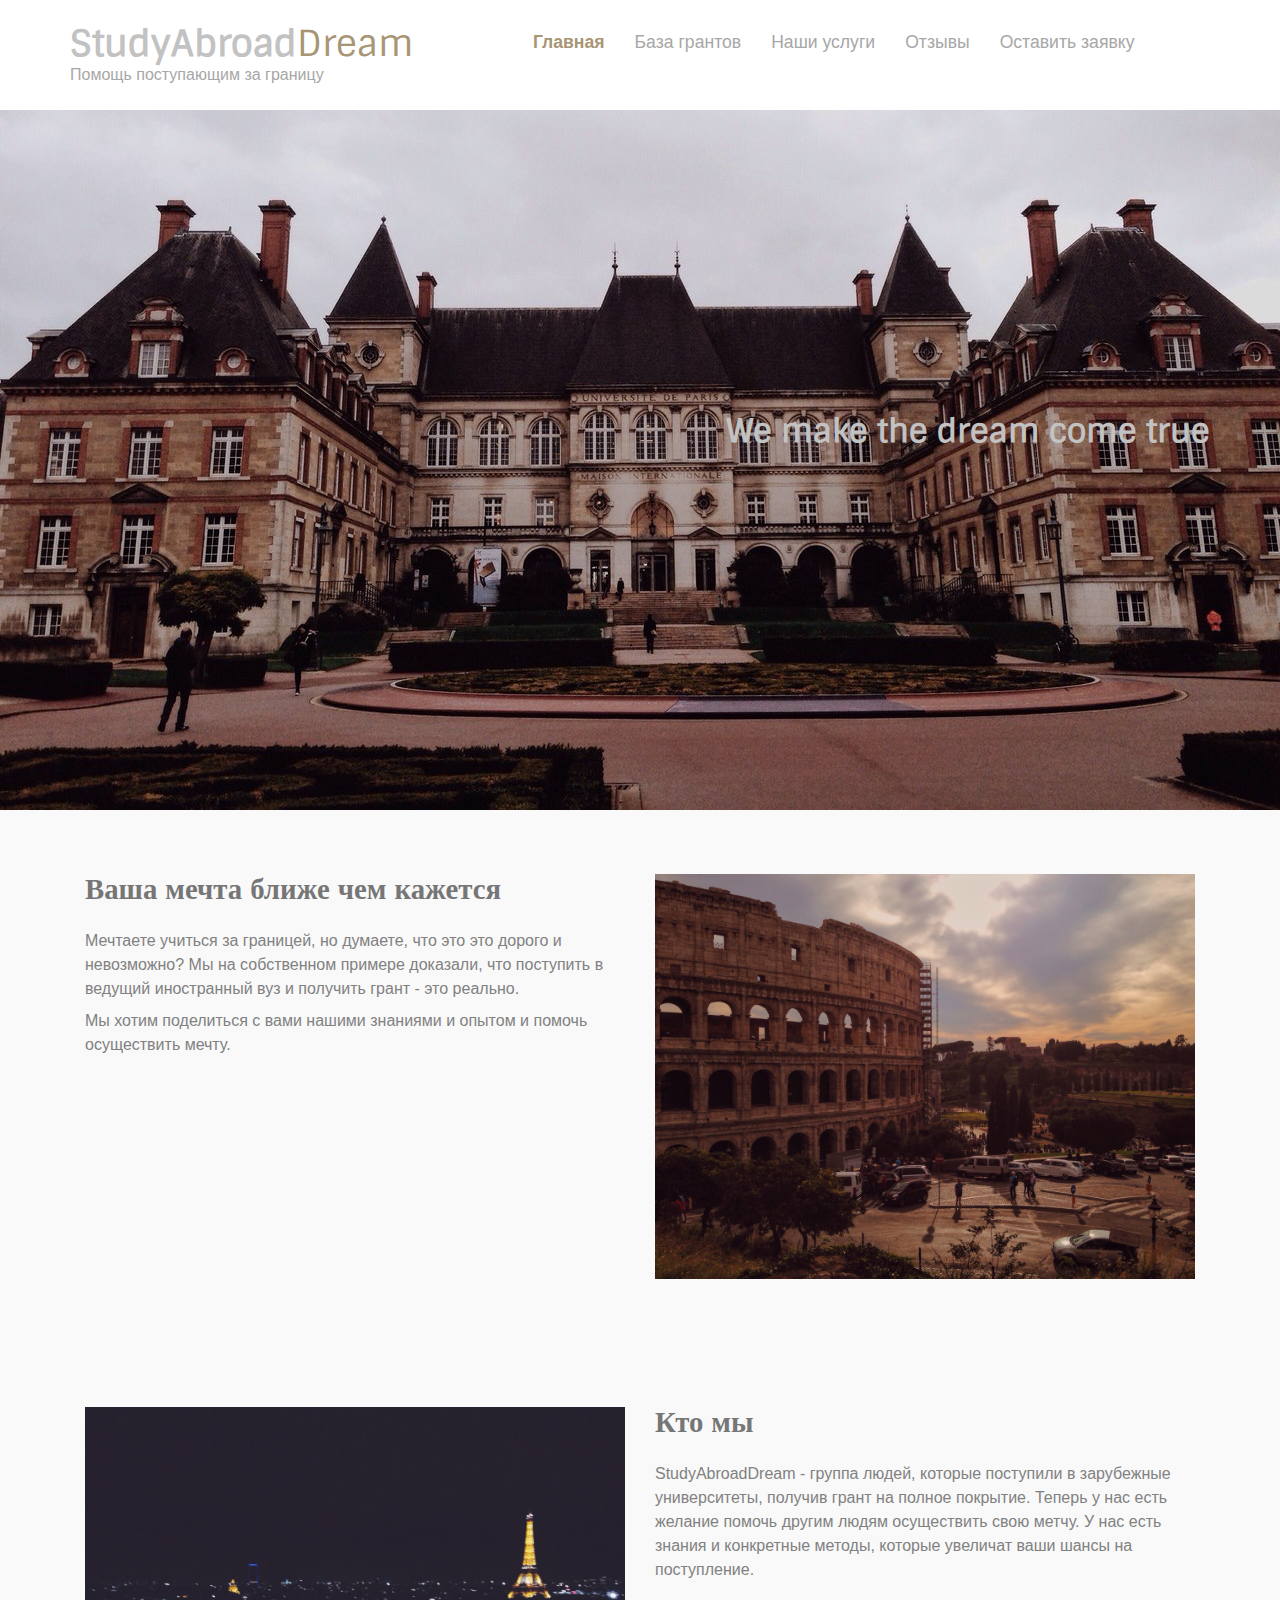
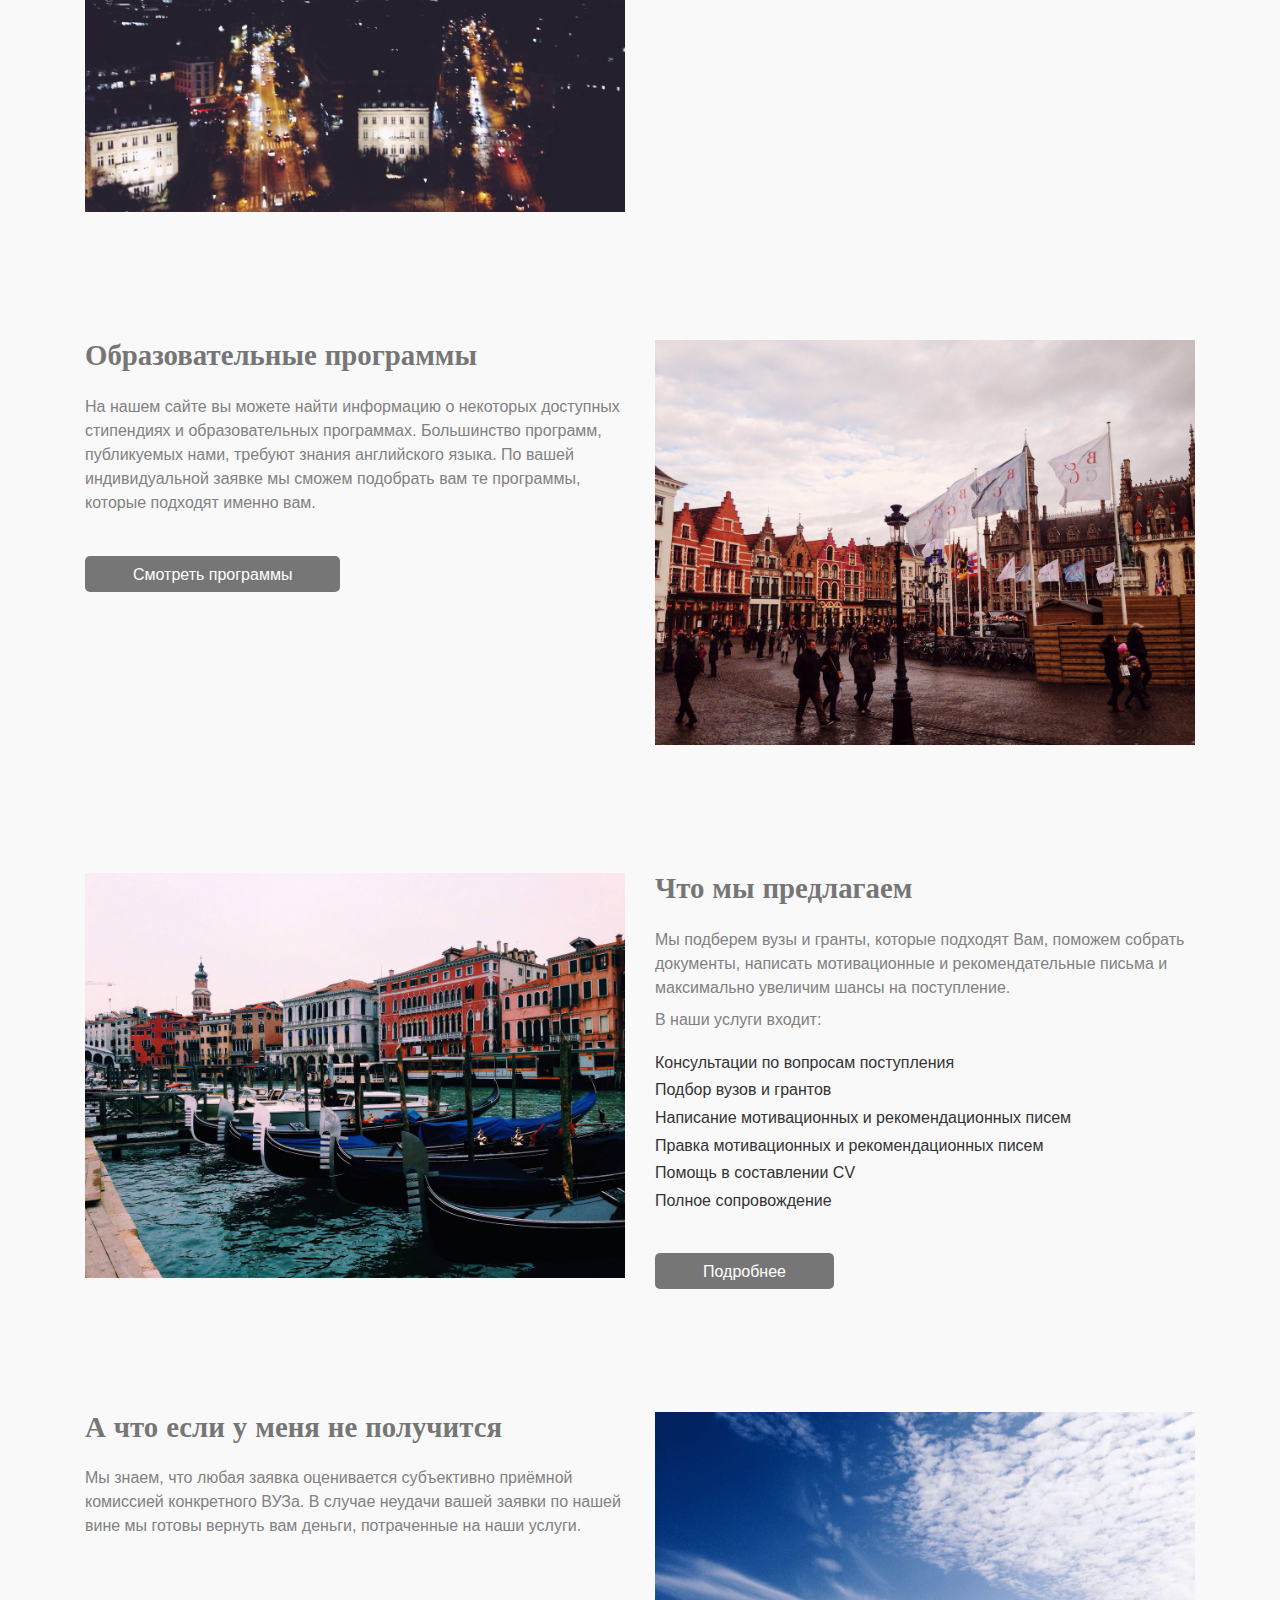
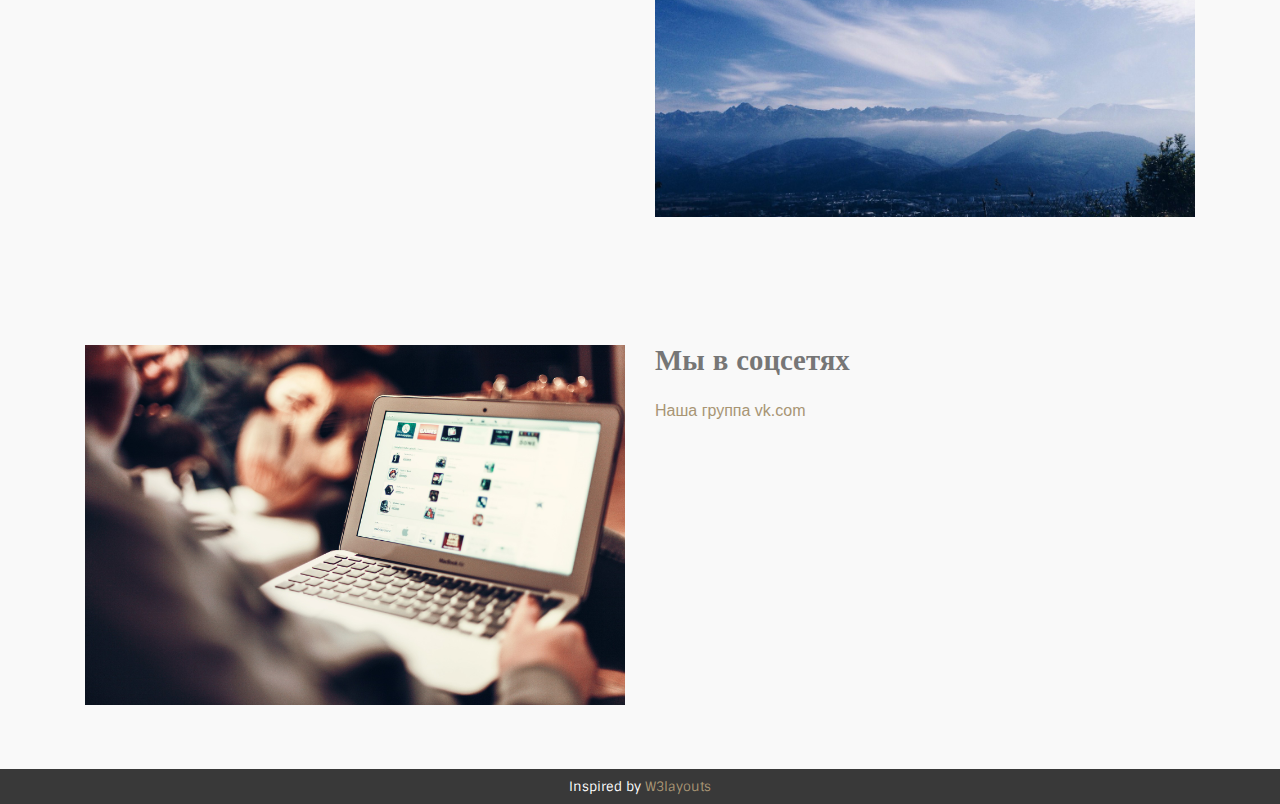
<file: index.html>
<!DOCTYPE HTML>
<html>
<head>
<title>Бесплатое образование в Европе</title>
<link href="css/bootstrap.css" rel="stylesheet" type="text/css" media="all">
<!-- jQuery (necessary for Bootstrap's JavaScript plugins) -->
<script src="js/jquery-1.11.0.min.js"></script>
<!-- Custom Theme files -->
<link href="css/style.css" rel="stylesheet" type="text/css" media="all"/>
<!-- Custom Theme files -->
<meta name="viewport" content="width=device-width, initial-scale=1">
<meta http-equiv="Content-Type" content="text/html; charset=utf-8" />
<script type="application/x-javascript"> addEventListener("load", function() { setTimeout(hideURLbar, 0); }, false); function hideURLbar(){ window.scrollTo(0,1); }
</script>
<!--Google Fonts-->
<link href='http://fonts.googleapis.com/css?family=Sintony:400,700' rel='stylesheet' type='text/css'>
<link href='http://fonts.googleapis.com/css?family=Dosis:200,300,400,500,600,700,800' rel='stylesheet' type='text/css'>
<!-- start-smoth-scrolling -->
<script src="http://ajax.googleapis.com/ajax/libs/jquery/2.1.1/jquery.min.js"></script>
<script type="text/javascript" src="js/move-top.js"></script>
<script type="text/javascript" src="js/easing.js"></script>
	<script type="text/javascript">
			jQuery(document).ready(function($) {
				$(".scroll").click(function(event){		
					event.preventDefault();
					$('html,body').animate({scrollTop:$(this.hash).offset().top},1000);
				});
			});
	</script>
</head>
<body>
<!-- //end-smoth-scrolling -->
<!--header start here-->
<div class="header">
	<div class="container">
		<div class="header-main">
			 <div class="logo">
			 	<h1><a href="index.html">StudyAbroad<span class="logo-clr">Dream</span></a></h1>
				 <p>Помощь поступающим за границу</p>
			 </div>
			 <div class="head-right">
			   <div class="top-nav">
			   		<span class="menu"> <img src="images/icon.png" alt=""/></span>
					<ul class="res">
						<li><a class="active" href="index.html">Главная</a></li>
						<li><a href="grants.html"><span data-hover="База грантов">База грантов</span></a></li>
						<li><a href="prices.html"><span data-hover='Наши услуги'>Наши услуги</span></a></li>
						<li><a href="references.html"><span data-hover="Отзывы">Отзывы</span></a></li>
						<li><a href="contact.html"><span data-hover="Оставить заявку">Оставить заявку</span></a></li>
					<div class="clearfix"> </div>
					</ul>

				<!-- script-for-menu -->
							 <script>
							   $( "span.menu" ).click(function() {
								 $( "ul.res" ).slideToggle( 300, function() {
								 // Animation complete.
								  });
								 });
							</script>
			<!-- /script-for-menu -->
			  </div>
			<div class="clearfix"> </div>
		   </div>
		   <div class="clearfix"> </div>
		</div>
	</div>
</div>
<!--header end here-->
<!--banner start here-->
<div class="banner">
	<div class="container">
		<div class="banner-main">
			<h2>We make the dream come true</h2>
		</div>
	</div>
</div>
<!--banner end here-->
<div class="recent-posts">
	<div class="container">
		<div class="col-md-6 recent-left">
			<h3>Ваша мечта ближе чем кажется</h3>
			<p>Мечтаете учиться за границей, но думаете, что это это дорого и невозможно? Мы на собственном примере доказали, что поступить в ведущий иностранный вуз и получить грант - это реально.</p>
			<p>Мы хотим поделиться с вами нашими знаниями и опытом и помочь осуществить мечту.</p>
		</div>
		<div class="col-md-6 recent-right">
			<img src="img/roma-coleseo.jpg" alt="" class="img-responsive">
		</div>
	</div>
	<div class="clearfix"> </div>
</div>
<div class="recent-posts">
	<div class="container">
		<div class="recent-bottom">
			<div class="col-md-6 recent-left">
				<img src="img/paris-tour.jpg" alt="" class="img-responsive">
			</div>
			<div class="col-md-6 recent-right">
				<h3>Кто мы</h3>
				<p>StudyAbroadDream - группа людей, которые поступили в зарубежные университеты, получив грант на полное покрытие. Теперь у нас есть желание помочь другим людям осуществить свою метчу. У нас есть знания и конкретные методы, которые увеличат ваши шансы на поступление.</p>
			</div>
			<div class="clearfix"> </div>
		</div>
	</div>
	<div class="clearfix"> </div>
</div>
<div class="recent-posts">
	<div class="container">
		<div class="recent-bottom">
			<div class="col-md-6 recent-left">
				<h3>Образовательные программы</h3>
				<p>На нашем сайте вы можете найти информацию о некоторых доступных стипендиях и образовательных программах. Большинство программ, публикуемых нами, требуют знания английского языка. По вашей индивидуальной заявке мы сможем подобрать вам те программы, которые подходят именно вам.</p>
				<div class="journal-btn">
					<a href="prices.html">Смотреть программы</a>
				</div>
			</div>
			<div class="col-md-6 recent-right">
				<img src="img/bruges.jpg" alt="" class="img-responsive">
			</div>
			<div class="clearfix"> </div>
		</div>
	</div>
	<div class="clearfix"> </div>
</div>
<div class="recent-posts">
	<div class="container">
		<div class="recent-bottom">
			<div class="col-md-6 recent-left">
				<img src="img/venezia.jpg" alt="" class="img-responsive">
			</div>
			<div class="col-md-6 recent-right">
				<h3>Что мы предлагаем</h3>
				<p>Мы подберем вузы и гранты, которые подходят Вам, поможем собрать документы, написать мотивационные и рекомендательные письма и максимально увеличим шансы на поступление.</p>
				<p>В наши услуги входит:</p>
				<ul>
					<li>Консультации по вопросам поступления</li>
					<li>Подбор вузов и грантов</li>
					<li>Написание мотивационных и рекомендационных писем</li>
					<li>Правка мотивационных и рекомендационных писем</li>
					<li>Помощь в составлении CV</li>
					<li>Полное сопровождение</li>
				</ul>
				<div class="journal-btn">
					<a href="prices.html">Подробнее</a>
				</div>
			</div>
			<div class="clearfix"> </div>
		</div>
	</div>
	<div class="clearfix"> </div>
</div>
<div class="recent-posts">
	<div class="container">
		<div class="recent-bottom">
			<div class="col-md-6 recent-left">
				<h3>А что если у меня не получится</h3>
				<p>Мы знаем, что любая заявка оценивается субъективно приёмной комиссией конкретного ВУЗа. В случае неудачи вашей заявки по нашей вине мы готовы вернуть вам деньги, потраченные на наши услуги.</p>
			</div>
			<div class="col-md-6 recent-right">
				<img src="img/gre-mountains.jpg" alt="" class="img-responsive">
			</div>
			<div class="clearfix"> </div>
		</div>
	</div>
	<div class="clearfix"> </div>
</div>
<div class="recent-posts">
	<div class="container">
		<div class="recent-bottom">
			<div class="col-md-6 recent-left">
				<img src="img/macbook.jpg" alt="" class="img-responsive">
			</div>
			<div class="col-md-6 recent-right">
				<h3>Мы в соцсетях</h3>
				<p><a href="http://vk.com/studyabroaddream">Наша группа vk.com</a></p>
			</div>
			<div class="clearfix"> </div>
		</div>
	</div>
	<div class="clearfix"> </div>
</div>
<link rel="stylesheet" href="css/swipebox.css">
	<script src="js/jquery.swipebox.min.js"></script> 
	    <script type="text/javascript">
			jQuery(function($) {
				$(".swipebox").swipebox();
			});
</script>
<!--footer star here-->
<div class="footer">
	<div class="foter-bottom">
		<p class="footer-copyrts">Inspired by <a href="http://w3layouts.com/" target="_blank">W3layouts</a> </p>
	</div>
</div>
<!--footer end here-->
</body>
</html>
</file>
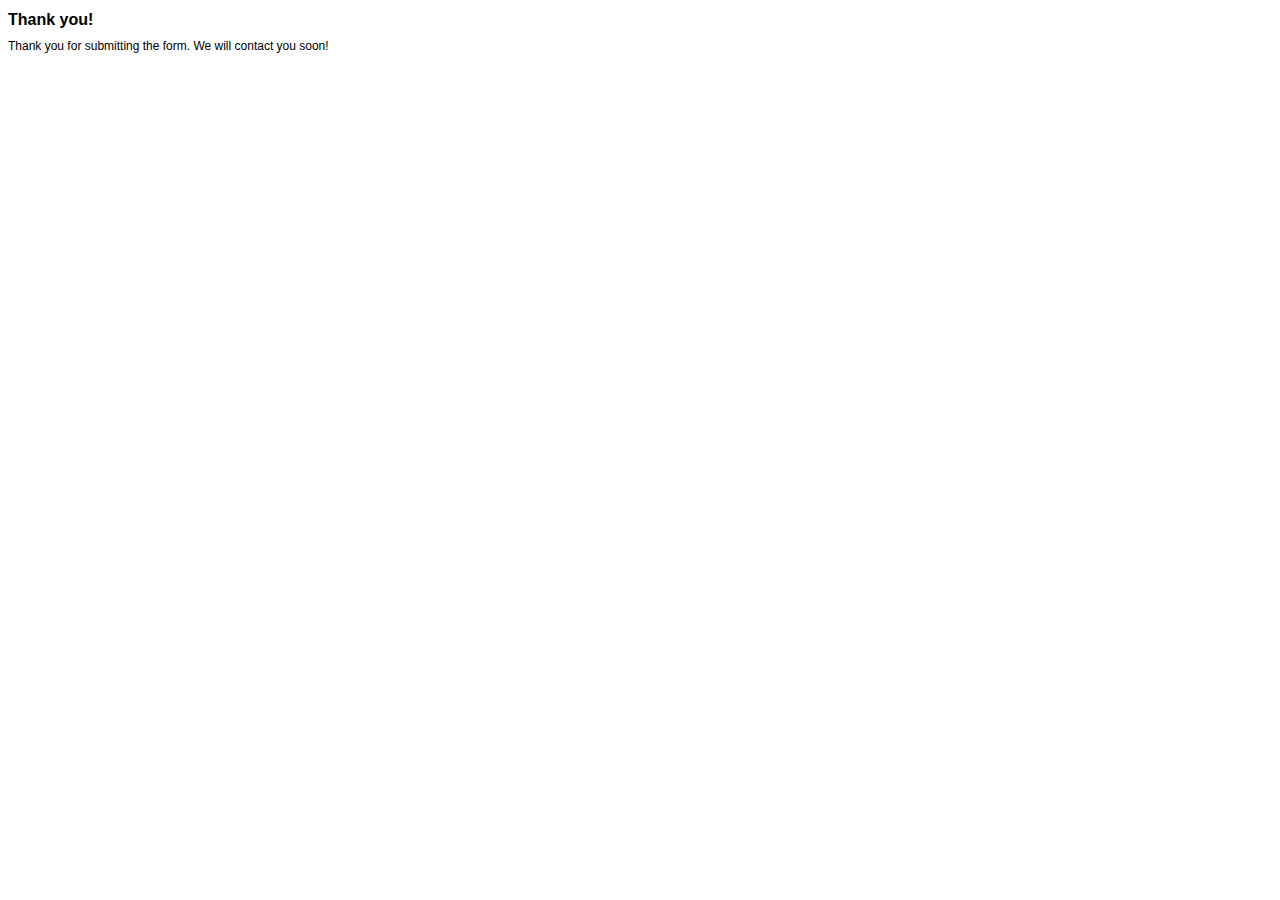
<file: contact-form-thank-you.html>
<!DOCTYPE HTML PUBLIC "-//W3C//DTD HTML 4.01 Transitional//EN" "http://www.w3.org/TR/html4/loose.dtd"> 
<html>
<head>
	<title>Thank you!</title>
<!-- define some style elements-->
<style>
h1
{
	font-family : Arial, Helvetica, sans-serif;
	font-size : 16px;
    font-weight : bold;
}
label,a,body
{
	font-family : Arial, Helvetica, sans-serif;
	font-size : 12px; 
}

</style>	
<!-- a helper script for vaidating the form-->
</head>	
</head>

<body>
<h1>Thank you!</h1>
Thank you for submitting the form. We will contact you soon!


</body>
</html>
</file>
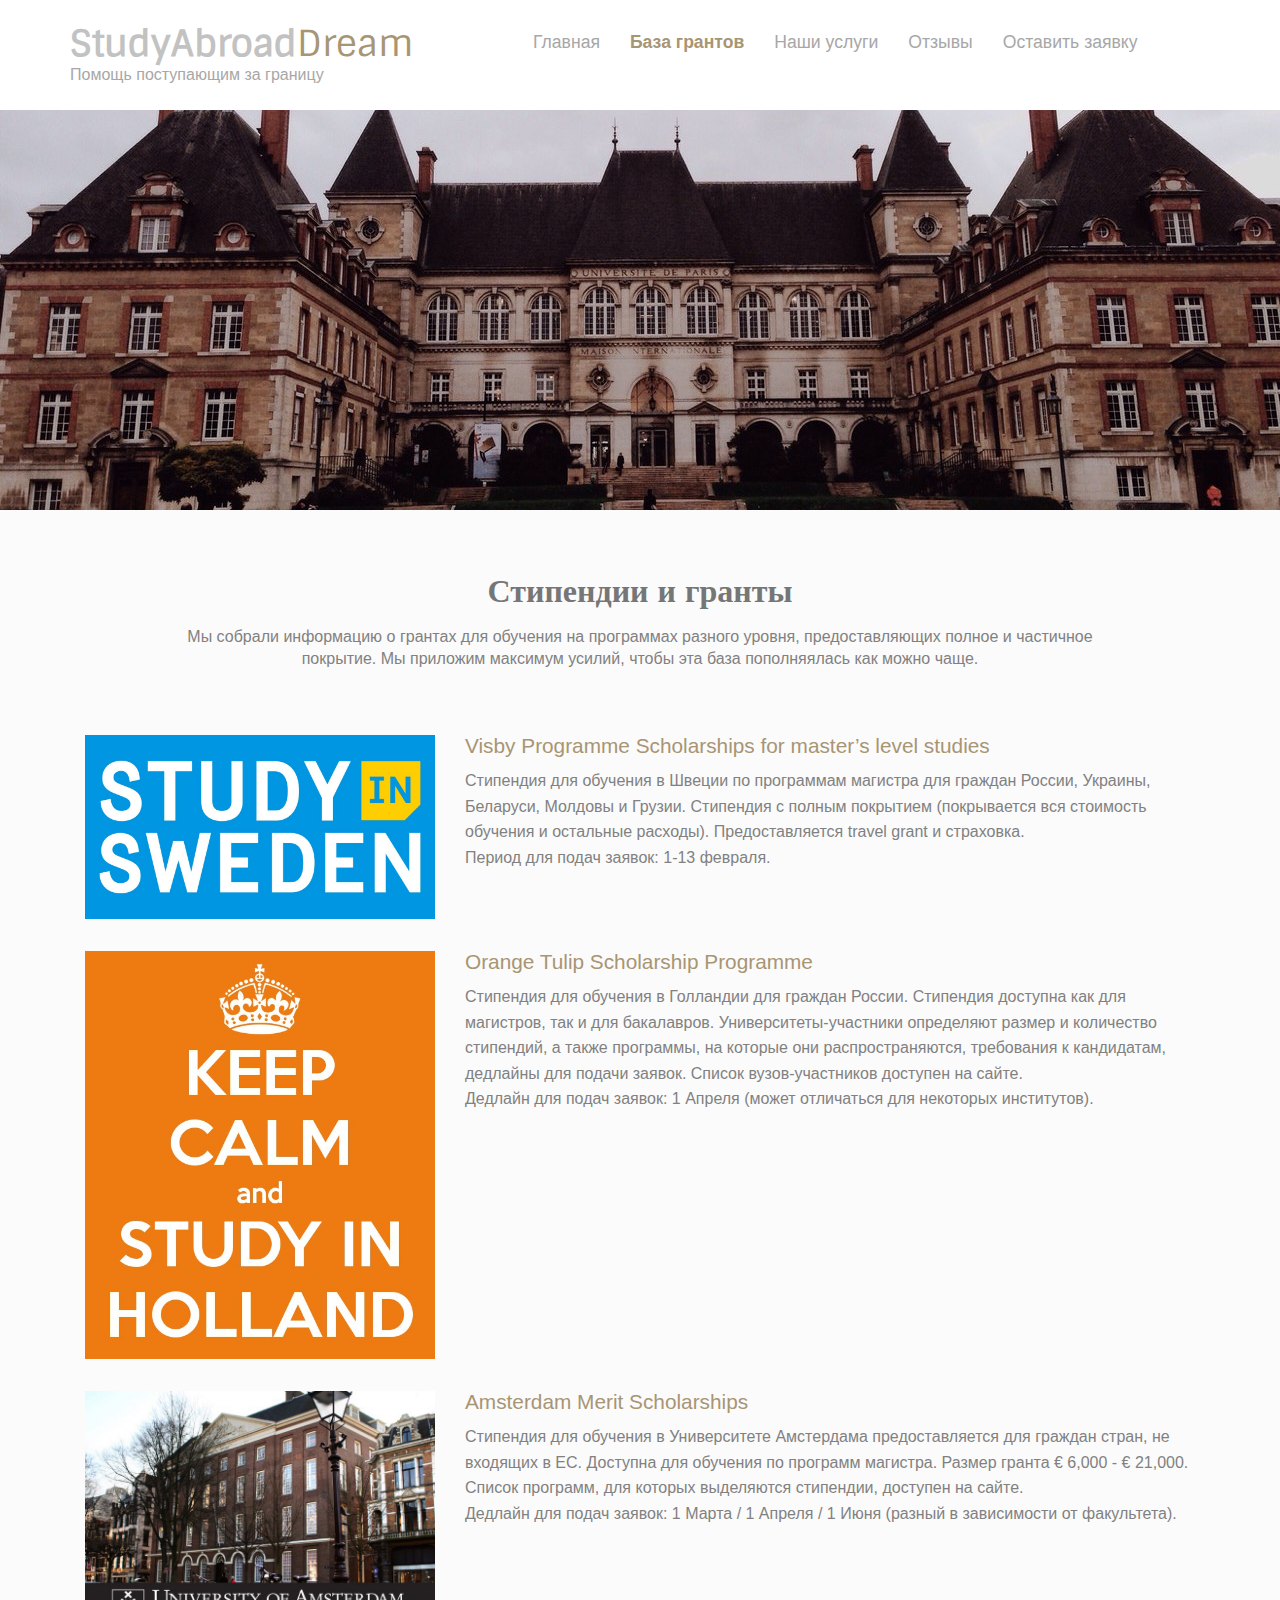
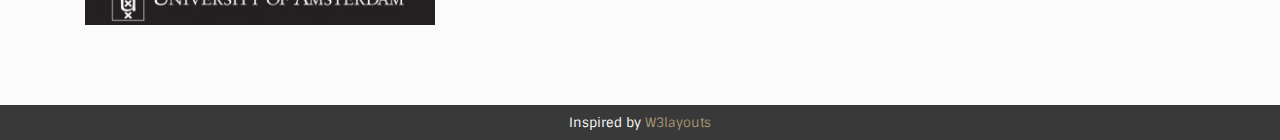
<file: grants.html>
<!DOCTYPE HTML>
<html>
<head>
<title>Бесплатое образование в Европе</title>
<link href="css/bootstrap.css" rel="stylesheet" type="text/css" media="all">
<!-- jQuery (necessary for Bootstrap's JavaScript plugins) -->
<script src="js/jquery-1.11.0.min.js"></script>
<!-- Custom Theme files -->
<link href="css/style.css" rel="stylesheet" type="text/css" media="all"/>
<!-- Custom Theme files -->
<meta name="viewport" content="width=device-width, initial-scale=1">
<meta http-equiv="Content-Type" content="text/html; charset=utf-8" />
<script type="application/x-javascript"> addEventListener("load", function() { setTimeout(hideURLbar, 0); }, false); function hideURLbar(){ window.scrollTo(0,1); }
</script>
<!--Google Fonts-->
<link href='http://fonts.googleapis.com/css?family=Sintony:400,700' rel='stylesheet' type='text/css'>
<link href='http://fonts.googleapis.com/css?family=Dosis:200,300,400,500,600,700,800' rel='stylesheet' type='text/css'>
<!-- start-smoth-scrolling -->
<script src="http://ajax.googleapis.com/ajax/libs/jquery/2.1.1/jquery.min.js"></script>
<script type="text/javascript" src="js/move-top.js"></script>
<script type="text/javascript" src="js/easing.js"></script>
	<script type="text/javascript">
			jQuery(document).ready(function($) {
				$(".scroll").click(function(event){		
					event.preventDefault();
					$('html,body').animate({scrollTop:$(this.hash).offset().top},1000);
				});
			});
	</script>
	<!-- vk script start here-->
	<script type="text/javascript" src="//vk.com/js/api/openapi.js?116"></script>

	<script type="text/javascript">
		VK.init({apiId: API_ID, onlyWidgets: true});
	</script>
	<!-- vk script end here-->
</head>
<body>
<!-- //end-smoth-scrolling -->
<!--header start here-->
<div class="header">
	<div class="container">
		<div class="header-main">
			 <div class="logo">
			 	<h1><a href="index.html">StudyAbroad<span class="logo-clr">Dream</span></a></h1>
			 	<p>Помощь поступающим за границу</p>
			 </div>
			 <div class="head-right">
			   <div class="top-nav">
			   		<span class="menu"> <img src="images/icon.png" alt=""/></span>
					<ul class="res">
						<li><a href="index.html"><span data-hover="Главная">Главная</span></a></li>
						<li><a class="active" href="grants.html">База грантов</a></li>
						<li><a href="prices.html"><span data-hover='Наши услуги'>Наши услуги</span></a></li>
						<li><a href="references.html"><span data-hover="Отзывы">Отзывы</span></a></li>
						<li><a href="contact.html"><span data-hover="Оставить заявку">Оставить заявку</span></a></li>
					<div class="clearfix"> </div>
					</ul>

				<!-- script-for-menu -->
							 <script>
							   $( "span.menu" ).click(function() {
								 $( "ul.res" ).slideToggle( 300, function() {
								 // Animation complete.
								  });
								 });
							</script>
			<!-- /script-for-menu -->
			  </div>
			<div class="clearfix"> </div>
		   </div>
		   <div class="clearfix"> </div>
		</div>
	</div>
</div>
<!--header end here-->
<!--banner start here-->
<div class="banner-small">
</div>
<!--banner end here-->
<div class="about">
	<div class="container">
		<div class="about-top">
				<h3>Стипендии и гранты</h3>
				<p>Мы собрали информацию о грантах для обучения на программах разного уровня, предоставляющих полное и частичное покрытие. Мы приложим максимум усилий, чтобы эта база пополняялась как можно чаще.</p>
			</div>
			<div class="about-wedo about-grant">
				<div class="col-md-4 about-top-img">
					<img src="grants-img/sweden.jpg" alt="" class="img-responsive">
				</div>
				<div class="col-md-8 about-wedo-right">
					<a href ="grants/visby-programme.html"><h4>Visby Programme Scholarships for master’s level studies</h4></a>
					<p>Стипендия для обучения в Швеции по программам магистра для граждан России, Украины, Беларуси, Молдовы и Грузии. Стипендия с полным покрытием (покрывается вся стоимость обучения и остальные расходы). Предоставляется travel grant и страховка.</p>
					<p>Период для подач заявок: 1-13 февраля.</p>
				</div>
				<div class="clearfix"> </div>
			</div>
			<div class="about-wedo about-grant">
				<div class="col-md-4 about-top-img">
					<img src="grants-img/holland.jpg" alt="" class="img-responsive">
				</div>
				<div class="col-md-8 about-wedo-right">
					<a href ="grants/orange-tulip.html"><h4>Orange Tulip Scholarship Programme</h4></a>
					<p>Стипендия для обучения в Голландии для граждан России. Стипендия доступна как для магистров, так и для бакалавров. Университеты-участники определяют размер и количество стипендий, а также программы, на которые они распространяются, требования к кандидатам, дедлайны для подачи заявок. Список вузов-участников доступен на сайте.</p>
					<p>Дедлайн для подач заявок: 1 Апреля (может отличаться для некоторых институтов).</p>
				</div>
				<div class="clearfix"> </div>
			</div>
			<div class="about-wedo about-grant">
				<div class="col-md-4 about-top-img">
					<img src="grants-img/university-van-amsterdam.jpg" alt="" class="img-responsive">
				</div>
				<div class="col-md-8 about-wedo-right">
					<a href ="grants/uva-merit.html"><h4>Amsterdam Merit Scholarships</h4></a>
					<p>Стипендия для обучения в Университете Амстердама предоставляется для граждан стран, не входящих в ЕС. Доступна для обучения по программ магистра. Размер гранта € 6,000 - € 21,000. Список программ, для которых выделяются стипендии, доступен на сайте.</p>
					<p>Дедлайн для подач заявок: 1 Марта / 1 Апреля / 1 Июня (разный в зависимости от факультета).</p>
				</div>
				<div class="clearfix"> </div>
			</div>
	</div>
</div>
<link rel="stylesheet" href="css/swipebox.css">
	<script src="js/jquery.swipebox.min.js"></script>
	    <script type="text/javascript">
			jQuery(function($) {
				$(".swipebox").swipebox();
			});
</script>

<!--footer star here-->
<div class="footer">
	<div class="foter-bottom">
		<p class="footer-copyrts">Inspired by <a href="http://w3layouts.com/" target="_blank">W3layouts</a> </p>
	</div>
</div>
<!--footer end here-->
</body>
</html>
</file>
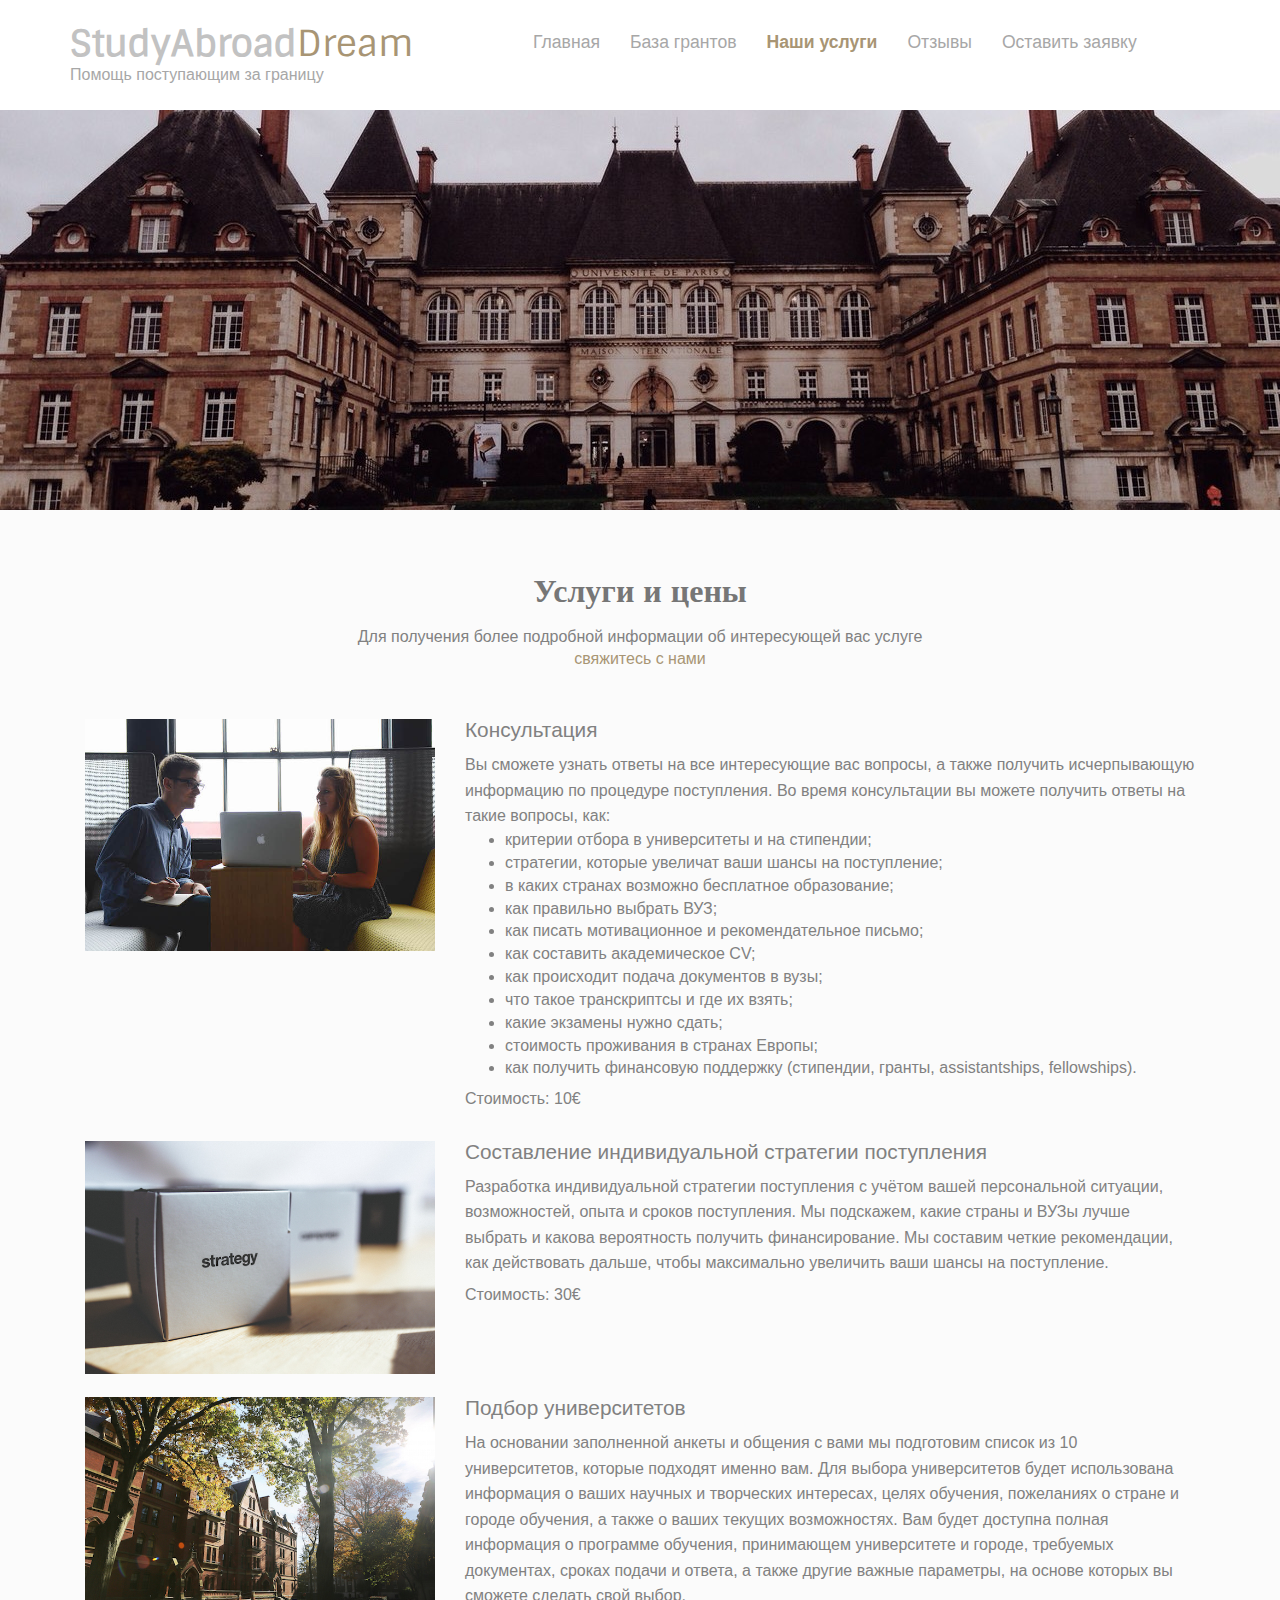
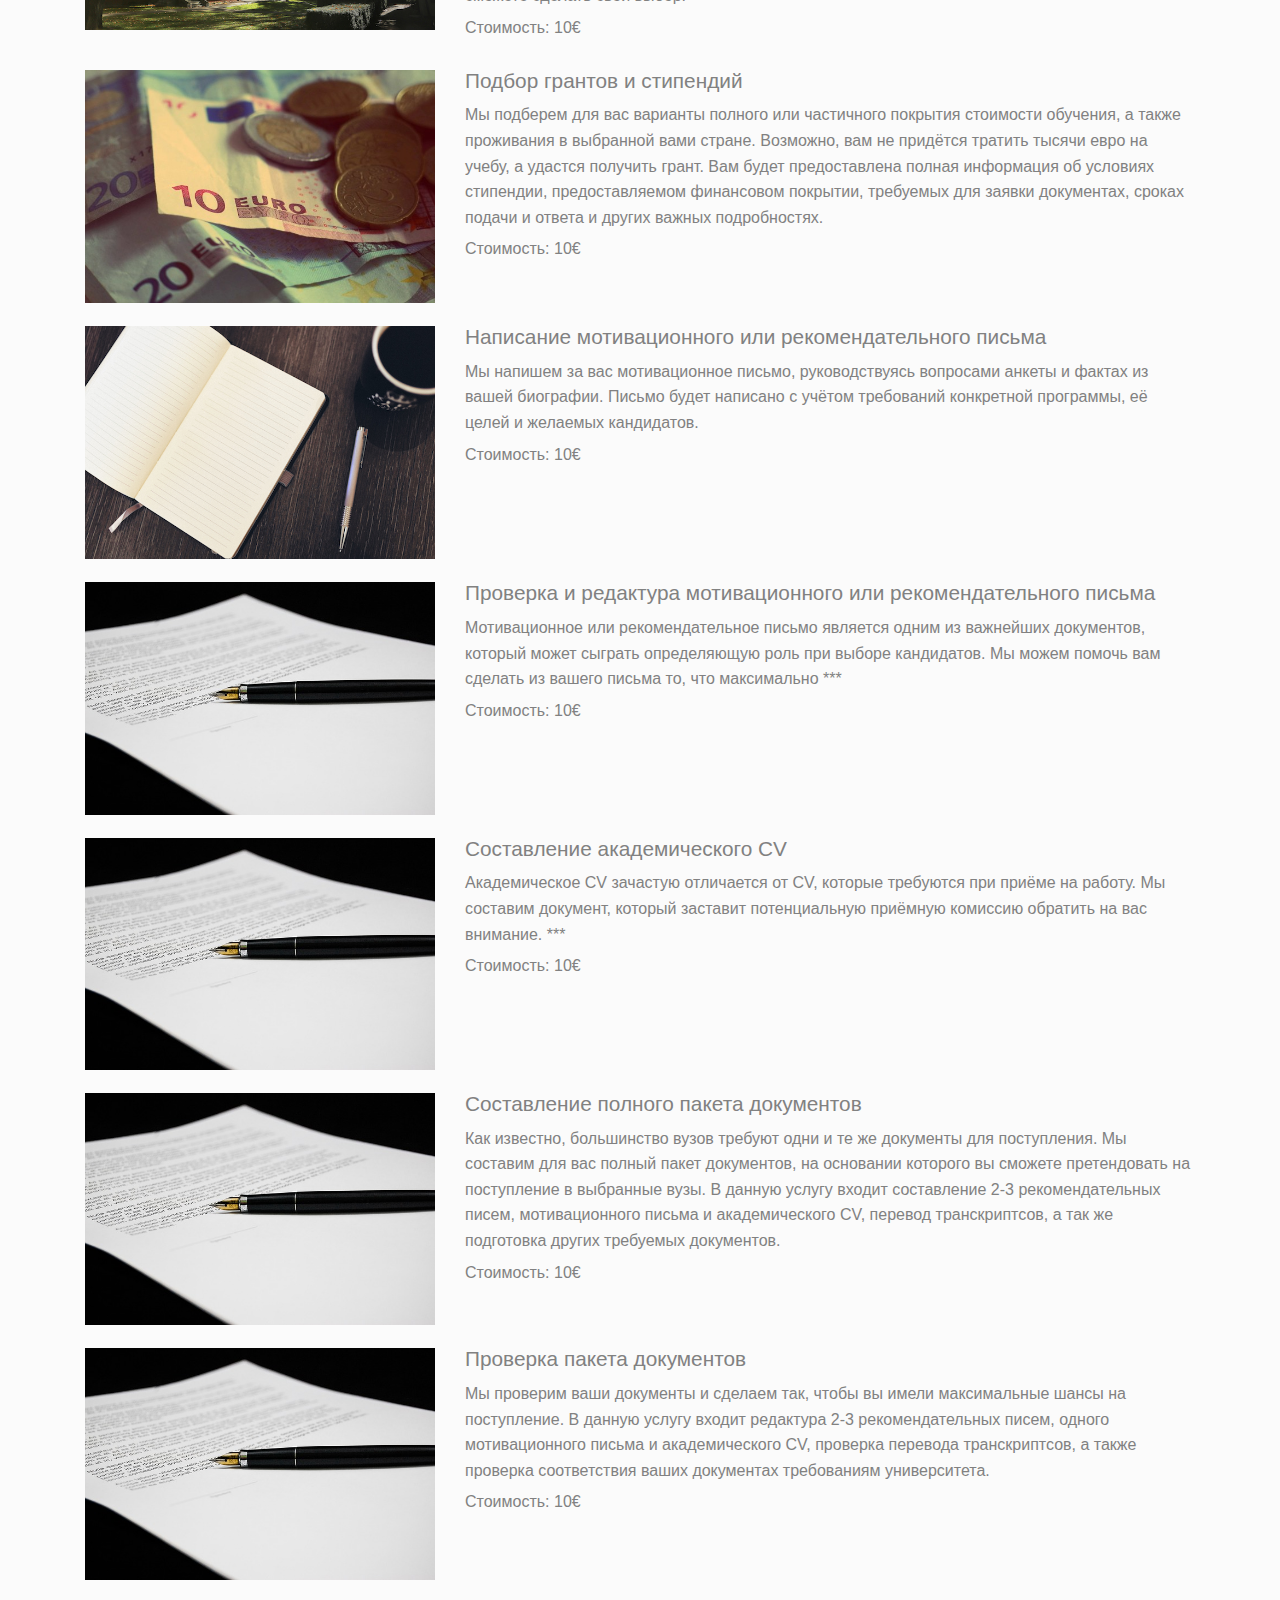
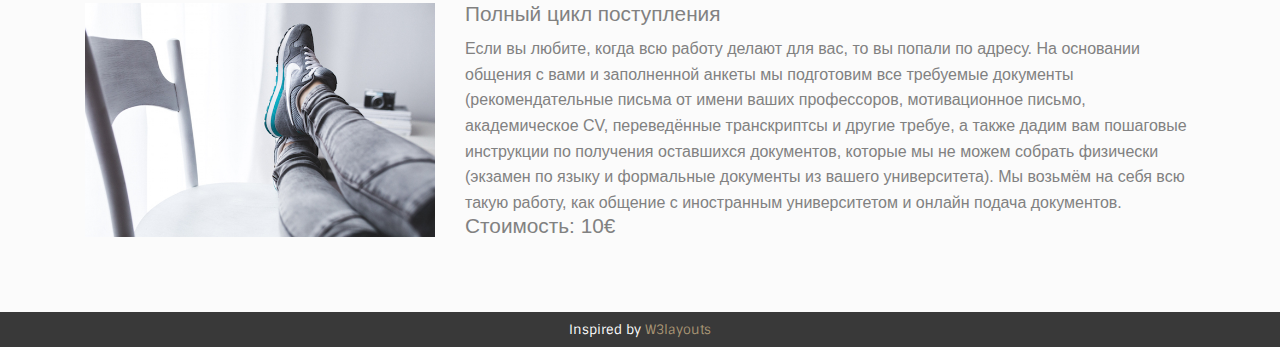
<file: prices.html>
<!DOCTYPE HTML>
<html>
<head>
<title>Бесплатое образование в Европе</title>
<link href="css/bootstrap.css" rel="stylesheet" type="text/css" media="all">
<!-- jQuery (necessary for Bootstrap's JavaScript plugins) -->
<script src="js/jquery-1.11.0.min.js"></script>
<!-- Custom Theme files -->
<link href="css/style.css" rel="stylesheet" type="text/css" media="all"/>
<!-- Custom Theme files -->
<meta name="viewport" content="width=device-width, initial-scale=1">
<meta http-equiv="Content-Type" content="text/html; charset=utf-8" />
<script type="application/x-javascript"> addEventListener("load", function() { setTimeout(hideURLbar, 0); }, false); function hideURLbar(){ window.scrollTo(0,1); }
</script>
<!--Google Fonts-->
<link href='http://fonts.googleapis.com/css?family=Sintony:400,700' rel='stylesheet' type='text/css'>
<link href='http://fonts.googleapis.com/css?family=Dosis:200,300,400,500,600,700,800' rel='stylesheet' type='text/css'>
<!-- start-smoth-scrolling -->
<script src="http://ajax.googleapis.com/ajax/libs/jquery/2.1.1/jquery.min.js"></script>
<script type="text/javascript" src="js/move-top.js"></script>
<script type="text/javascript" src="js/easing.js"></script>
	<script type="text/javascript">
			jQuery(document).ready(function($) {
				$(".scroll").click(function(event){		
					event.preventDefault();
					$('html,body').animate({scrollTop:$(this.hash).offset().top},1000);
				});
			});
	</script>
</head>
<body>
<!-- //end-smoth-scrolling -->
<!--header start here-->
<div class="header">
	<div class="container">
		<div class="header-main">
			 <div class="logo">
			 	<h1><a href="index.html">StudyAbroad<span class="logo-clr">Dream</span></a></h1>
			 	<p>Помощь поступающим за границу</p>
			 </div>
			 <div class="head-right">
			   <div class="top-nav">
			   		<span class="menu"> <img src="images/icon.png" alt=""/></span>
					<ul class="res">
						<li><a href="index.html"><span data-hover="Главная">Главная</span></a></li>
						<li><a href="grants.html"><span data-hover="База грантов">База грантов</span></a></li>
						<li><a class="active" href="prices.html">Наши услуги</a></li>
						<li><a href="references.html"><span data-hover='Отзывы'>Отзывы</span></a></li>
						<li><a href="contact.html"><span data-hover="Оставить заявку">Оставить заявку</span></a></li>
					<div class="clearfix"> </div>
					</ul>

				<!-- script-for-menu -->
							 <script>
							   $( "span.menu" ).click(function() {
								 $( "ul.res" ).slideToggle( 300, function() {
								 // Animation complete.
								  });
								 });
							</script>
			<!-- /script-for-menu -->
			  </div>
			<div class="clearfix"> </div>
		   </div>
		   <div class="clearfix"> </div>
		</div>
	</div>
</div>
<!--header end here-->
<!--banner start here-->
<div class="banner-small">
</div>
<!--banner end here-->
<div class="about">
	<div class="container">
		<div class="about-main">
			<div class="about-top">
				<h3>Услуги и цены</h3>
				<p>Для получения более подробной информации об интересующей вас услуге</p>
				<p><a href="contact.html">свяжитесь с нами</a></p>
			</div>
			<div class="about-wedo">
				<div class="col-md-4 about-top-img">
					<img src="img/consult.jpg" alt="" class="img-responsive">
				</div>
				<div class="col-md-8 about-wedo-right">
					<h4>Консультация</h4>
					<p>Вы сможете узнать ответы на все интересующие вас вопросы, а также получить исчерпывающую информацию по процедуре поступления. Во время консультации вы можете получить ответы на такие вопросы, как:</p>
					<ul>
						<li>критерии отбора в университеты и на стипендии;</li>
						<li>стратегии, которые увеличат ваши шансы на поступление;</li>
						<li>в каких странах возможно бесплатное образование;</li>
						<li>как правильно выбрать ВУЗ;</li>
						<li>как писать мотивационное и рекомендательное письмо;</li>
						<li>как составить академическое CV;</li>
						<li>как происходит подача документов в вузы;</li>
						<li>что такое транскриптсы и где их взять;</li>
						<li>какие экзамены нужно сдать;</li>
						<li>стоимость проживания в странах Европы;</li>
						<li>как получить финансовую поддержку (стипендии, гранты, assistantships, fellowships).</li>
					</ul>
					<h5>Стоимость: 10€</h5>
				</div>
				<div class="clearfix"> </div>
			</div>
			<br>
			<div class="about-wedo">
				<div class="col-md-4 about-top-img">
					<img src="img/strategy.jpg" alt="" class="img-responsive">
				</div>
				<div class="col-md-8 about-wedo-right">
					<h4>Составление индивидуальной стратегии поступления</h4>
					<p>Разработка индивидуальной стратегии поступления с учётом вашей персональной ситуации, возможностей, опыта и сроков поступления. Мы подскажем, какие страны и ВУЗы лучше выбрать и какова вероятность получить финансирование. Мы составим четкие рекомендации, как действовать дальше, чтобы максимально увеличить ваши шансы на поступление.</p>
					<h5>Стоимость: 30€</h5>
				</div>
				<div class="clearfix"> </div>
			</div>
			<br>
			<div class="about-wedo">
				<div class="col-md-4 about-top-img">
					<img src="img/harvard.jpg" alt="" class="img-responsive">
				</div>
				<div class="col-md-8 about-wedo-right">
					<h4>Подбор университетов</h4>
					<p>На основании заполненной анкеты и общения с вами мы подготовим список из 10 университетов, которые подходят именно вам. Для выбора университетов будет использована информация о ваших научных и творческих интересах, целях обучения, пожеланиях о стране и городе обучения, а также о ваших текущих возможностях. Вам будет доступна полная информация о программе обучения, принимающем университете и городе, требуемых документах, сроках подачи и ответа, а также другие важные параметры, на основе которых вы сможете сделать свой выбор.</p>
					<h5>Стоимость: 10€</h5>
				</div>
				<div class="clearfix"> </div>
			</div>
			<br>
			<div class="about-wedo">
				<div class="col-md-4 about-top-img">
					<img src="img/money.jpg" alt="" class="img-responsive">
				</div>
				<div class="col-md-8 about-wedo-right">
					<h4>Подбор грантов и стипендий</h4>
					<p>Мы подберем для вас варианты полного или частичного покрытия стоимости обучения, а также проживания в выбранной вами стране. Возможно, вам не придётся тратить тысячи евро на учебу, а удастся получить грант. Вам будет предоставлена полная информация об условиях стипендии, предоставляемом финансовом покрытии, требуемых для заявки документах, сроках подачи и ответа и других важных подробностях.</p>
					<h5>Стоимость: 10€</h5>
				</div>
				<div class="clearfix"> </div>
			</div>
			<br>
			<div class="about-wedo">
				<div class="col-md-4 about-top-img">
					<img src="img/write1.jpg" alt="" class="img-responsive">
				</div>
				<div class="col-md-8 about-wedo-right">
					<h4>Написание мотивационного или рекомендательного письма</h4>
					<p>Мы напишем за вас мотивационное письмо, руководствуясь вопросами анкеты и фактах из вашей биографии. Письмо будет написано с учётом требований конкретной программы, её целей и желаемых кандидатов.</p>
					<h5>Стоимость: 10€</h5>
				</div>
				<div class="clearfix"> </div>
			</div>
			<br>
			<div class="about-wedo">
				<div class="col-md-4 about-top-img">
					<img src="img/edit1.jpg" alt="" class="img-responsive">
				</div>
				<div class="col-md-8 about-wedo-right">
					<h4>Проверка и редактура мотивационного или рекомендательного письма</h4>
					<p>Мотивационное или рекомендательное письмо является одним из важнейших документов, который может сыграть определяющую роль при выборе кандидатов. Мы можем помочь вам сделать из вашего письма то, что максимально ***</p>
					<h5>Стоимость: 10€</h5>
				</div>
				<div class="clearfix"> </div>
			</div>
			<br>
			<div class="about-wedo">
				<div class="col-md-4 about-top-img">
					<img src="img/edit1.jpg" alt="" class="img-responsive">
				</div>
				<div class="col-md-8 about-wedo-right">
					<h4>Составление академического CV</h4>
					<p>Академическое CV зачастую отличается от CV, которые требуются при приёме на работу. Мы составим документ, который заставит потенциальную приёмную комиссию обратить на вас внимание. ***</p>
					<h5>Стоимость: 10€</h5>
				</div>
				<div class="clearfix"> </div>
			</div>
			<br>
			<div class="about-wedo">
				<div class="col-md-4 about-top-img">
					<img src="img/edit1.jpg" alt="" class="img-responsive">
				</div>
				<div class="col-md-8 about-wedo-right">
					<h4>Составление полного пакета документов</h4>
					<p>Как известно, большинство вузов требуют одни и те же документы для поступления. Мы составим для вас полный пакет документов, на основании которого вы сможете претендовать на поступление в выбранные вузы. В данную услугу входит составление 2-3 рекомендательных писем, мотивационного письма и академического CV, перевод транскриптсов, а так же подготовка других требуемых документов.</p>
					<h5>Стоимость: 10€</h5>
				</div>
				<div class="clearfix"> </div>
			</div>
			<br>
			<div class="about-wedo">
				<div class="col-md-4 about-top-img">
					<img src="img/edit1.jpg" alt="" class="img-responsive">
				</div>
				<div class="col-md-8 about-wedo-right">
					<h4>Проверка пакета документов</h4>
					<p>Мы проверим ваши документы и сделаем так, чтобы вы имели максимальные шансы на поступление. В данную услугу входит редактура 2-3 рекомендательных писем, одного мотивационного письма и академического CV, проверка перевода транскриптсов, а также проверка соответствия ваших документах требованиям университета.</p>
					<h5>Стоимость: 10€</h5>
				</div>
				<div class="clearfix"> </div>
			</div>
			<br>
			<div class="about-wedo">
				<div class="col-md-4 about-top-img">
					<img src="img/relax.jpg" alt="" class="img-responsive">
				</div>
				<div class="col-md-8 about-wedo-right">
					<h4>Полный цикл поступления</h4>
					<p>Если вы любите, когда всю работу делают для вас, то вы попали по адресу. На основании общения с вами и заполненной анкеты мы подготовим все требуемые документы (рекомендательные письма от имени ваших профессоров, мотивационное письмо, академическое CV, переведённые транскриптсы и другие требуе, а также дадим вам пошаговые инструкции по получения оставшихся документов, которые мы не можем собрать физически (экзамен по языку и формальные документы из вашего университета). Мы возьмём на себя всю такую работу, как общение с иностранным университетом и онлайн подача документов.</p>
					<h4>Стоимость: 10€</h4>
				</div>
				<div class="clearfix"> </div>
			</div>
		</div>
	</div>
</div>
<link rel="stylesheet" href="css/swipebox.css">
	<script src="js/jquery.swipebox.min.js"></script>
	    <script type="text/javascript">
			jQuery(function($) {
				$(".swipebox").swipebox();
			});
</script>

<!--footer star here-->
<div class="footer">
	<div class="foter-bottom">
		<p class="footer-copyrts">Inspired by <a href="http://w3layouts.com/" target="_blank">W3layouts</a> </p>
	</div>
</div>
<!--footer end here-->
</body>
</html>
</file>
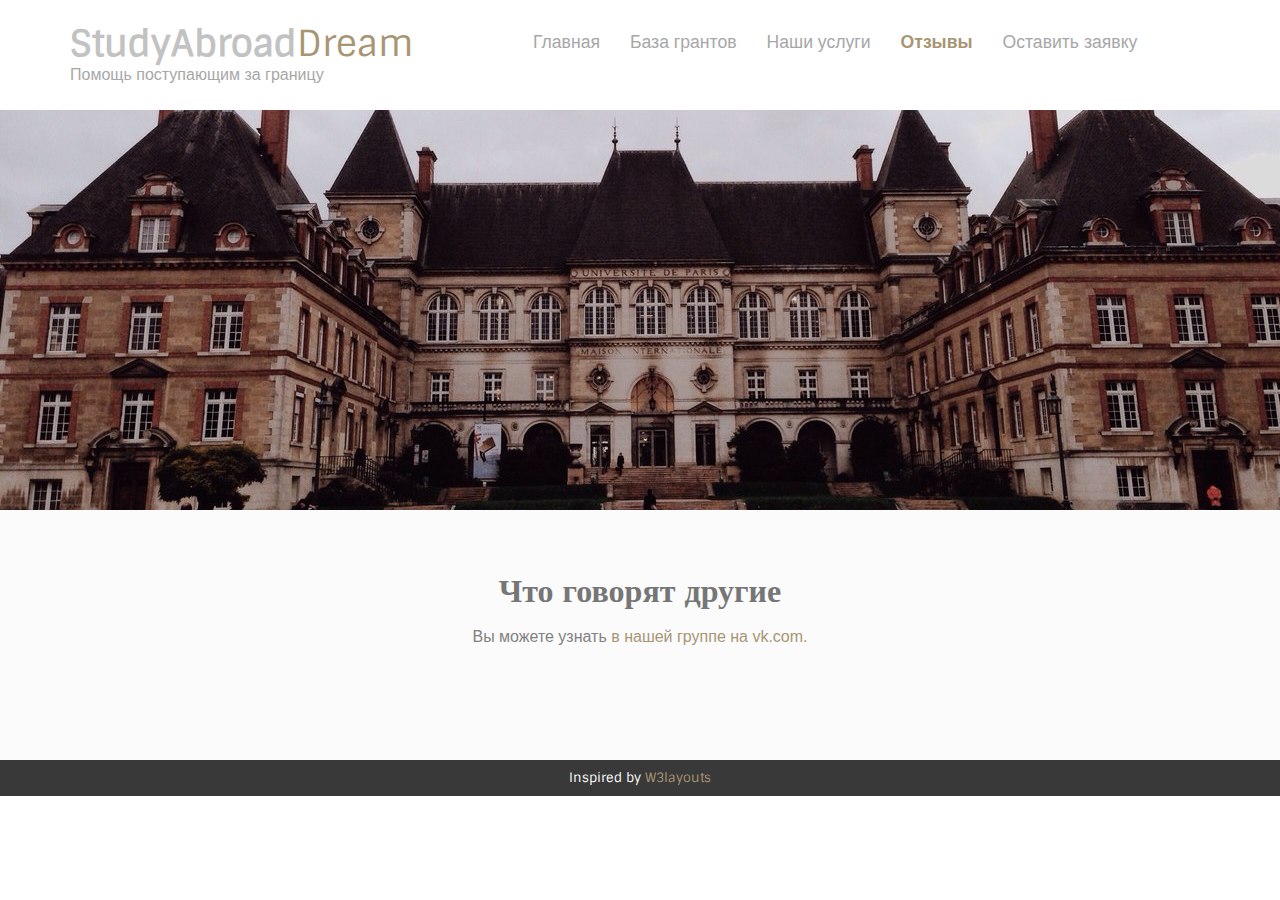
<file: references.html>
<!DOCTYPE HTML>
<html>
<head>
<title>Бесплатое образование в Европе</title>
<link href="css/bootstrap.css" rel="stylesheet" type="text/css" media="all">
<!-- jQuery (necessary for Bootstrap's JavaScript plugins) -->
<script src="js/jquery-1.11.0.min.js"></script>
<!-- Custom Theme files -->
<link href="css/style.css" rel="stylesheet" type="text/css" media="all"/>
<!-- Custom Theme files -->
<meta name="viewport" content="width=device-width, initial-scale=1">
<meta http-equiv="Content-Type" content="text/html; charset=utf-8" />
<script type="application/x-javascript"> addEventListener("load", function() { setTimeout(hideURLbar, 0); }, false); function hideURLbar(){ window.scrollTo(0,1); }
</script>
<!--Google Fonts-->
<link href='http://fonts.googleapis.com/css?family=Sintony:400,700' rel='stylesheet' type='text/css'>
<link href='http://fonts.googleapis.com/css?family=Dosis:200,300,400,500,600,700,800' rel='stylesheet' type='text/css'>
<!-- start-smoth-scrolling -->
<script src="http://ajax.googleapis.com/ajax/libs/jquery/2.1.1/jquery.min.js"></script>
<script type="text/javascript" src="js/move-top.js"></script>
<script type="text/javascript" src="js/easing.js"></script>
	<script type="text/javascript">
			jQuery(document).ready(function($) {
				$(".scroll").click(function(event){		
					event.preventDefault();
					$('html,body').animate({scrollTop:$(this.hash).offset().top},1000);
				});
			});
	</script>
	<!-- vk script start here-->
	<script type="text/javascript" src="//vk.com/js/api/openapi.js?116"></script>

	<script type="text/javascript">
		VK.init({apiId: API_ID, onlyWidgets: true});
	</script>
	<!-- vk script end here-->
</head>
<body>
<!-- //end-smoth-scrolling -->
<!--header start here-->
<div class="header">
	<div class="container">
		<div class="header-main">
			 <div class="logo">
			 	<h1><a href="index.html">StudyAbroad<span class="logo-clr">Dream</span></a></h1>
			 	<p>Помощь поступающим за границу</p>
			 </div>
			 <div class="head-right">
			   <div class="top-nav">
			   		<span class="menu"> <img src="images/icon.png" alt=""/></span>
					<ul class="res">
						<li><a href="index.html"><span data-hover="Главная">Главная</span></a></li>
						<li><a href="grants.html"><span data-hover="База грантов">База грантов</span></a></li>
						<li><a href="prices.html"><span data-hover='Наши услуги'>Наши услуги</span></a></li>
						<li><a class="active" href="references.html">Отзывы</a></li>
						<li><a href="contact.html"><span data-hover="Оставить заявку">Оставить заявку</span></a></li>
					<div class="clearfix"> </div>
					</ul>

				<!-- script-for-menu -->
							 <script>
							   $( "span.menu" ).click(function() {
								 $( "ul.res" ).slideToggle( 300, function() {
								 // Animation complete.
								  });
								 });
							</script>
			<!-- /script-for-menu -->
			  </div>
			<div class="clearfix"> </div>
		   </div>
		   <div class="clearfix"> </div>
		</div>
	</div>
</div>
<!--header end here-->
<!--banner start here-->
<div class="banner-small">
</div>
<!--banner end here-->
<div class="about">
	<div class="container">
		<div class="about-main">
			<div class="about-top">
				<h3>Что говорят другие</h3>
				<p>Вы можете узнать <a href="http://vk.com/studyabroaddream">в нашей группе на vk.com.</a></p>
			</div>
		</div>
	</div>
</div>
<link rel="stylesheet" href="css/swipebox.css">
	<script src="js/jquery.swipebox.min.js"></script>
	    <script type="text/javascript">
			jQuery(function($) {
				$(".swipebox").swipebox();
			});
</script>

<!--footer star here-->
<div class="footer">
	<div class="foter-bottom">
		<p class="footer-copyrts">Inspired by <a href="http://w3layouts.com/" target="_blank">W3layouts</a> </p>
	</div>
</div>
<!--footer end here-->
</body>
</html>
</file>
<file: css/style.css>
/*--
Author: W3layouts
Author URL: http://w3layouts.com
License: Creative Commons Attribution 3.0 Unported
License URL: http://creativecommons.org/licenses/by/3.0/
--*/
h4, h6,
h1, h2, h3 {margin-top: 0;}
ul, ol {margin: 0;}
p {margin: 0;}
html, body{
  /*font-family: 'DosisRegular';*/
   font-size: 100%;
   background:#fff; 
}
@font-face {
    font-family: 'DosisRegular';
    src:url(../fonts/Dosis-Regular-webfont.ttf) format('truetype');
}
@font-face {
	font-family: 'SintonyRegular';
    src:url(../fonts/Sintony-Regular-webfont.ttf) format('truetype');
}
a {
  color: #a89574; /* or #e05c5c? */
}
a:hover {
  color: #a89574;
  text-decoration: none;
  transition: 0.5s all;
  -webkit-transition: 0.5s all;
  -moz-transition: 0.5s all;
  -o-transition: 0.5s all;
}
/*--header start here--*/
.header {
  padding: 1.5em 0em;
}
.logo {
  float: left;
  width: 40%;
}
.head-right {
  float: right;
  width: 60%;
}
span.menu {
  display: none;
}
.top-nav {
  float: left;
}
.top-nav ul {
  padding: 0.4em 0em 0em 0em;
  list-style: none;
}
.top-nav ul li {
  display: inline-block;
  float: left;
  margin: 0em 1em 0em 0em;
}
.top-nav ul li a {
  font-size: 1.1em;
  font-weight: 400;
  color: #a7a7a7;
  text-decoration: none;
  display:block;
  padding:0.35em 1em;
}
.top-nav ul li a.active{
	color: #a89574;
	font-weight: bold;
}
.top-nav ul li a:hover{
	color: #a89574;
}
.social {
  float: right;
}
.social ul {
  list-style: none;
  padding:0em
}
.social ul li {
  display: inline-block;
  margin: 0.4em 0em 0em 0em;
}
.social ul li a span {
  background: url(../images/social-sprit.png)no-repeat;
  width: 30px;
  height: 30px;
  display: inline-block;
  margin: 0em 0.5em 0em 0em;
}
.logo h1 {
	margin:0em;
}
.social ul li a.fa span {
  background-position: 0px 0px;
}
.social ul li a.tw span {
  background-position: -35px 0px;
}
.social ul li a.p span {
  background-position: -70px 0px;
}
.social ul li a.fa span:hover {
  background-position: 0px -32px;
}
.social ul li a.tw span:hover {
  background-position: -35px -32px;
}
.social ul li a.p span:hover {
  background-position: -70px -32px;
}
.logo h1 a {
  font-size: 1em;
  font-weight: 700;
  color: #c2c2c2;
  text-decoration: none;
  font-family: 'SintonyRegular';
}
.logo p {
  color: #a7a7a7;
}
span.logo-clr {
  font-weight: 400;
  color: #a89574;
}
/* Effect 5: same word slide in */
.top-nav ul li a {
	overflow: hidden;
	padding: 0 7px;
}
.top-nav ul li a span {
	position: relative;
	display: inline-block;
	-webkit-transition: -webkit-transform 0.3s;
	-moz-transition: -moz-transform 0.3s;
	transition: transform 0.3s;
}
.top-nav ul li a span::before {
	position: absolute;
	top: 100%;
	content: attr(data-hover);
	font-weight: 400;
	-webkit-transform: translate3d(0,0,0);
	-moz-transform: translate3d(0,0,0);
	transform: translate3d(0,0,0);
}
.top-nav ul li a:hover span,
.top-nav ul li a:focus span {
	-webkit-transform: translateY(-100%);
	-moz-transform: translateY(-100%);
	transform: translateY(-100%);
}
.top-nav ul li a {
	position: relative;
	display: inline-block;
	outline: none;
	text-decoration: none;
	text-shadow: 0 0 1px rgba(255,255,255,0.3);
	font-size: 1.1em;
}
/*----*/
/*--header end here--*/
/*--banner start here--*/
.banner {
  background: url(../img/paris-dorm.jpg)no-repeat;
  min-height: 700px;
  background-size: cover;
  background-position: bottom;
  /*opacity: 0.8;*/
  /*transition: opacity .25s ease-in-out;*/
  /*-moz-transition: opacity .25s ease-in-out;*/
  /*-webkit-transition: opacity .25s ease-in-out;*/
}
.banner-main {
  padding: 19em 0em 0em 0em;
  text-align: right;
  width: 55%;
  float: right;
}
.banner-main h2 {
  font-size: 2em;
  font-weight: 700;
  color: #c2c2c2;
  font-family: 'SintonyRegular';
}
.banner-main p {
  font-size: 1em;
  font-weight: 400;
  color: #a89574;
  line-height: 1.5em;
}
.bann-btn {
  margin: 2em 0em 0em 0em;
}
.bann-btn a {
  font-size: 1em;
  font-weight: 400;
  color: #fff;
  border: 1px solid #fff;
  padding: 0.5em 0.9em 0.5em 0.9em;
  border-radius: 5px;
  text-decoration:none;
}
.bann-btn a:hover {
	background:#a89574;
	border: 1px solid #a89574;
	text-decoration:none;
}
.banner-bottom {
  padding: 2em 0em 2em 0em;
  background: #f4f4f4;
}
.banner-bottom h3 {
  font-size: 1.5em;
  font-weight: 500;
  color: #000;
  margin: 0em 0em 0.3em 0em;
  font-family: 'SintonyRegular';
}
.banner-bottom p {
  font-size: 1em;
  font-weight: 400;
  color: #777;
}
.banner-small {
  background: url(../img/paris-dorm.jpg)no-repeat;
  min-height: 400px;
  background-size: cover;
  background-position: center;
}
.ban-bot-btn {
  margin: 1.7em 0em 0em 0em;
}
.ban-bot-btn a {
  font-size: 1em;
  font-weight: 600;
  color: #a89574;
  padding: 0.5em 0.5em;
  border-radius: 5px;
  text-decoration: none;
}
.ban-bot-btn a.bb-1{
  color: #a89574;
  border: 2px solid #a89574;
}
.ban-bot-btn a.bb-1:hover {
	text-decoration:none;
	background: #a8747e;
	color:#fff;
	border: 2px solid #a8747e;
}
.ban-bot-btn a.bb-2 {
  border: 2px solid #a8747e;
  color: #a8747e;
}
.ban-bot-btn a.bb-2:hover {
  border: 2px solid #a89574;
  background:#a89574;
  color:#fff;
}
/*--banner end here--*/
/*--process start here--*/
.mother-grid {
  background: #f9f9f9;
}
.grid-main {
  padding: 4em 0em 4em 0em;
    background: #f9f9f9;
}
.process h3 {
  font-size: 1.7em;
  font-weight: 600;
  color: #767676;
  margin: 0em 0em 0.3em 0em;
  font-family: 'SintonyRegular';
}
.process p {
  font-size: 1.05em;
  font-weight: 400;
  color: #818181;
  line-height: 1.5em;
}
.process-grid h4 {
  font-size: 1.5em;
  font-weight: 600;
  color: #767676;
  margin: 0.5em 0em 0.2em 0em;
}
.process-bottom {
  padding: 2em 0em 0em 0em;
}
.process-grid {
  text-align: center;
}
.work {
  padding: 4em 0em 4em 0em;
  background: #fff;
}
.work-grid {
  text-align: center;
}
.work-bottom {
  padding: 2em 0em 0em 0em;
}
.work-top h3 {
  font-size: 1.7em;
  font-weight: 600;
  color: #767676;
  margin: 0em 0em 0.3em 0em;
  font-family: 'SintonyRegular';
}
.work-top p {
  font-size: 1.05em;
  font-weight: 400;
  color: #818181;
  line-height: 1.5em;
}
.work-grid img {
  width: 100%;
}
.work-details {
  border: 1px solid #9f9f9f;
  border-top: none;
  padding: 0.5em 0.5em 0.5em 0.5em;
}
.work-details h3 {
  font-size: 1.4em;
  font-weight: 500;
  color: #767676;
  margin: 0em 0em 0.3em 0em;
}
.work-details p {
  font-size: 1em;
  font-weight: 500;
  color: #a89574;
}
span.glyphicon.glyphicon-education {
  font-size: 4em;
  color: #a89574;
}
span.glyphicon.glyphicon-lamp {
  font-size: 3.5em;
  color: #a89574;
}
span.glyphicon.glyphicon-hourglass {
  font-size: 3.5em;
  color: #a89574;
}
span.glyphicon.glyphicon-certificate {
  font-size: 3.5em;
  color: #a89574;
}
.recent-posts {
  padding: 4em 0em 4em 0em;
    background: #f9f9f9;
}
.recentdates {
  padding: 0px;
}
.recentdates h5 {
  font-size: 1.2em;
  font-weight: 600;
  color: #a89574;
  border: 2px solid #a89574;
  border-radius: 45px;
  text-align: center;
  padding: 0.51em;
  width: 73%;
}
.recentdates span.month {
  display: block;
}
.recent-left h3, .recent-right h3 {
  font-size: 1.8em;
  font-weight: 600;
  color: #767676;
  margin: 0em 0em 0.81em 0em;
  font-family: 'SintonyRegular';
}
.recent-left p, .recent-right p {
  font-size: 1em;
  font-weight: 400;
  color: #818181;
  line-height: 1.5em;
  margin: 0em 0em 0.5em 0em;
}
.recent-left ul, .recent-right ul {
  padding: 0.7em 0em 0em 0em;
  list-style: none;
}
.recent-left li, .recent-right li {
  margin: 0em 0em 0.3em 0em;
}
.recent-left li a, .recent-right li a {
  font-size: 1em;
  font-weight: 400;
  color: #a89574;
   text-decoration:none;
}
.recent-left li a:hover, .recent-right li a:hover {
  color: #767676;
  text-decoration:none;
}
/*	Strip
/*-----------------------------------------------------------------------------------*/
.b-link-stripe{
	position:relative;
	display:inline-block;
	vertical-align:top;
	font-family: 'Open Sans', sans-serif;
	font-weight: 300;
	overflow:hidden;
}
.b-link-stripe .b-wrapper{
	position:absolute;
	width:100%;
	height:100%;
	top:0;
	left:0;
	text-align:center;
	color:#ffffff;
	overflow:hidden;
}
.b-link-stripe .b-line{
	position:absolute;
	top:0;
	bottom:0;
	width:20%;
	background:rgba(15, 207, 140, 0.9);
	transition:all 0.5s linear;
	-moz-transition:all 0.5s linear;
	-ms-transition:all 0.5s linear;
	-o-transition:all 0.5s linear;
	-webkit-transition:all 0.5s linear;
	opacity:0;
	visibility:hidden; /* lt-ie9 */
}
/*-----------------------------------------------------------------------------------*/
/*	Animation effects
/*-----------------------------------------------------------------------------------*/
.b-animate-go{
	text-decoration:none;
}
.b-animate{
	transition: all 0.5s;
	-moz-transition: all 0.5s;
	-ms-transition: all 0.5s;
	-o-transition: all 0.5s;
	-webkit-transition: all 0.5s;
	visibility: hidden;
	font-size:1.1em;
	font-weight:700;
}
.b-animate img{
	margin-top:0%;
	display: -webkit-inline-box;
}
h2.b-animate.b-from-left.b-delay03 {
	padding-top: 9em;
	font-size: 15px;
	color: #7E7C7C;
}
h2.b-animate.b-from-left.b-delay03 img {
  width: 8%;
}
/* lt-ie9 */
.b-animate-go:hover .b-animate{
	visibility:visible;
}
.b-from-left{
	position:relative;
	left:-100%;
}
.b-animate-go:hover .b-from-left{
	left:0;
}
span.m_4{
	font-size:14px;
	font-weight:400;
}
p.m_5 {
	margin: 2% auto 5%;
	width: 70%;
	color: #283A47;
	font-size: 1.1em;
	font-weight: 600;
	line-height: 1.5em;
	text-align: center;
}
ul#filters {
	padding: 0px;
	margin: 1em 0em;
	text-align: center;
}
/*--team--*/
.team{
	background:#fff;
	padding:0 0 9% 0;
}
.col_1_of_4:first-child {
	margin-left: 0;
}
.span_1_of_4 {
	width: 22.8%;
}
.col_1_of_4 {
	display: block;
	float: left;
	margin: 1% 0 1% 2.6%;
	background: #FFF;
}
/* lt-ie9 */
.b-link-stripe:hover .b-line{
	visibility:visible;
}
.b-link-stripe .b-line1{
	left:0;
}
.b-link-stripe .b-line2{
	left:20%;
	transition-delay:0.1s !important;
	-moz-transition-delay:0.1s !important;
	-ms-transition-delay:0.1s !important;
	-o-transition-delay:0.1s !important;
	-webkit-transition-delay:0.1s !important;
}
.b-link-stripe .b-line3{
	left:40%;
	transition-delay:0.2s !important;
	-moz-transition-delay:0.2s !important;
	-ms-transition-delay:0.2s !important;
	-o-transition-delay:0.2s !important;
	-webkit-transition-delay:0.2s !important;
}
.b-link-stripe .b-line4{
	left:60%;
	transition-delay:0.3s !important;
	-moz-transition-delay:0.3s !important;
	-ms-transition-delay:0.3s !important;
	-o-transition-delay:0.3s !important;
	-webkit-transition-delay:0.3s !important;
}
.b-link-stripe .b-line5{
	left:80%;
	transition-delay:0.4s !important;
	-moz-transition-delay:0.4s !important;
	-ms-transition-delay:0.4s !important;
	-o-transition-delay:0.4s !important;
	-webkit-transition-delay:0.4s !important;
}
.b-link-stripe:hover .b-line{
	opacity:1;
}
#portfoliolist .portfolio {
		-webkit-box-sizing: border-box;
		-moz-box-sizing: border-box;
		-o-box-sizing: border-box;
		width: 25%;
		display:none;
		float:left;
		overflow:hidden;
}
div#portfoliolist {
		padding: 10px 0px;
}	
.portfolio-wrapper img {
  width: 100%;
}
.portfolio-wrapper {
		overflow:hidden;
		position: relative !important;
		cursor:pointer;
		margin:0em 0em 0px 0px;
		padding: 0px 7px;
}
.portfolio img {
		max-width:100%;
		display: block;
		margin: 0px auto 0px;
		/*--position: relative;--*/
		transition: all 300ms!important;
		-webkit-transition: all 300ms!important;
		-moz-transition: all 300ms!important;
}

.b-wrapper:hover {
	background:rgba(120, 50, 5, 0.39);
	transition: 0.5s all;
	-webkit-transition: 0.5s all;
	-o-transition: 0.5s all;
	-moz-transition: 0.5s all;
	-ms-transition: 0.5s all;
}
/*--process end here--*/
/*--footer start here--*/
.footer {
  padding: 0.5em 0em 0.5em 0em;
  background:#393939;
}
.footer-news h5 {
  font-size: 2em;
  font-weight: 600;
  color: #fff;
  font-family: 'SintonyRegular';
}
.ftr-email input[type="text"] {
  font-size: 1em;
  font-weight: 400;
  color: #767676;
  padding: 0.5em 1em;
  width: 70%;
  border: none;
  display: inline-block;
  outline:none;
  border-radius: 3px;
  font-family: 'SintonyRegular';
}
.ftr-email input[type="submit"] {
  font-size: 1em;
  font-weight: 400;
  color: #fff;
  padding: 0.6em 0.5em;
  width: 20%;
  background: #a89574;
  outline: none;
  display: inline-block;
  border: none;
  border-radius: 3px;
  -webkit-appearance: none;
  margin: 0em 0em 0em 3em;
}
.ftr-email input[type="submit"]:hover {
	 background: #000;
}
ul.ftr-socialicons {
  padding: 2em 0em 1em 0em;
  list-style: none;
  text-align: center;
}
ul.ftr-socialicons li {
  display: inline-block;
}
ul.ftr-socialicons li a {
  background: url(../images/ftr-sprite.png)no-repeat;
  width: 23px;
  height: 23px;
  display: inline-block;
  margin: 0em 0.5em 0em 0em;
}
ul.ftr-socialicons a.facebook {
    background-position: 6px 0px;
}
ul.ftr-socialicons li a.twitter {
  background-position: -17px -2px;
}
ul.ftr-socialicons li a.gmail {
    background-position: -43px -3px;
}
ul.ftr-socialicons li a.print {
  background-position: -69px -4px;
}
ul.ftr-socialicons a.facebook:hover {
  background-position: 6px -43px;
}
ul.ftr-socialicons li a.twitter:hover {
  background-position: -17px -45px;
}
ul.ftr-socialicons li a.gmail:hover {
  background-position: -43px -46px;
}
ul.ftr-socialicons li a.print:hover {
  background-position: -69px -47px;
}
.foter-bottom p.footer-copyrts {
  font-size: 10pt;
  font-weight: 400;
  color: #fff;
  text-align: center;
  font-family: 'SintonyRegular';
}
.foter-bottom p.footer-copyrts a{
  font-size: 10pt;
  font-weight: 400;
  color: #a89574;
}
.foter-bottom p.footer-copyrts a:hover{
  text-decoration:none;
  color: #fff;
}
/*--footer end here--*/
/*--about start here--*/
.about {
  background: #f4f4f4;
}
.about-top {
  text-align: center;
  padding: 0em 0em 3em 0em;
}
.about {
  background:rgba(194, 194, 194, 0.07);
  padding: 4em 0em 4em 0em;
}
.about-top h3 {
    font-size: 2em;
  font-weight: 600;
  color: #767676;
  font-family: 'SintonyRegular';
  margin: 0em 0em 0.5em 0em;
}
.about-top p {
  font-size: 1em;
  font-weight: 400;
  color: #818181;
  width: 80%;
  margin: 0 auto;
}
.about-grant-detailed p {
  text-align: justify;
}
.about-wedo {
  color: #818181;
}
.about-wedo h4 {
  font-size: 1.3em;
}
.about-wedo h5 {
  margin-top: 1;
  font-size: 1em;
}
.about-grant {
  padding: 1em 0em 1em 0em;
}
.about-wedo-right h4 a{
  font-size: 1.1em;
  font-weight: 600;
  color: #767676;
  font-family: 'SintonyRegular';
  margin: 0em 0em 0.2em 0em;
}
.about-wedo-right h4 a:hover{
	text-decoration:none;
	color:#000;
}
.about-wedo-right p {
  font-size: 1em;
  font-weight: 400;
  color: #818181;
  line-height: 1.6em;
}
.team-main {
  padding: 3em 0em 3em 0em;
}
.team-main h3 {
  font-size: 2em;
  font-weight: 600;
  color: #767676;
  margin: 0em 0em 0.5em 0.5em;
}
.team-details {
  text-align: center;
    padding: 0.51em;
}
.team-details h4 {
  font-size: 1.3em;
  font-weight: 600;
  color: #767676;
  margin: 0em 0em 0.3em 0em;
}
.team-details p {
  font-size: 1em;
  font-weight: 400;
  color: #818181;
  line-height: 1.6em;
}
.facts {
  padding: 4em 0em 4em 0em;
  background: rgba(194, 194, 194, 0.07);
}
.facts h3 {
  font-size: 2em;
  font-weight: 600;
  color: #767676;
  margin: 0em 0em 1em 0em;
  text-align: center;
}
.fact-top h4 {
  font-size: 1.3em;
  font-weight: 600;
  color: #000;
  margin: 0em 0em 0.3em 0em;
}
.fact-top p {
  font-size: 1em;
  font-weight: 400;
  color: #818181;
  line-height: 1.5em;
}
.fact-top {
  margin: 0em 0em 1.5em 0em;
}
/*--about end here--*/
/*--journal start here--*/
.journal {
  background: rgba(194, 194, 194, 0.07);
  padding: 10em 0em 0em 0em;
  text-align: center;
  min-height: 700px;
}
.journal-main h3 {
  font-size: 3em;
  font-weight: 400;
  color: #8C8C8C;
  margin: 0em 0em 0.2em 0em;
}
.journal-main h4 {
  font-size: 10em;
  font-weight: 400;
  color: #a89574;
}
.journal-btn {
  margin: 3em 0em 0em 0em;
}
.journal-btn a {
  font-size: 1em;
  font-weight: 500;
  color: #fff;
  background: #767676;
  padding: 0.6em 3em;
  border-radius: 5px;
}
.journal-btn a:hover {
   background: #000;
   text-decoration:none;
}
/*--journal end here--*/
/*--features start here--*/
.feature {
  background: rgba(194, 194, 194, 0.07);
  padding: 3em 0em 3em 0em;
}
.feature-head {
  text-align: center;
  padding: 0em 0em 3em 0em;
}
.feature-head h3 {
  font-size: 2em;
  font-weight: 600;
  color: #767676;
  font-family: 'SintonyRegular';
  margin: 0em 0em 0.2em 0em;
}
.feature-head p {
  font-size: 1em;
  font-weight: 400;
  color: #818181;
  width: 60%;
  margin: 0 auto;
}
.feature-top {
  padding: 0em 0em 2em 0em;
}
.feature-top h4 {
  font-size: 1.6em;
  font-weight: 600;
  color: #767676;
  margin: 0em 0em 0.8em 0em;
}
.fea-right h3 {
  font-size: 1.3em;
  font-weight: 600;
  color: #000;
  margin: 0em 0em 0.4em 0em;
}
.fea-right p {
  font-size: 1.05em;
  font-weight: 400;
  color: #818181;
  line-height: 1.6em;
}
.feature-icon ul {
  padding: 0px;
  list-style: none;
}
.fea-left {
  padding: 0px;
}
/*--features end here--*/
/*--contact start here--*/
.contact {
  background: rgba(194, 194, 194, 0.07);
  padding: 3em 0em 3em 0em;
}
.contact-top h3 {
   font-size: 2em;
  font-weight: 600;
  color: #767676;
  font-family: 'SintonyRegular';
  margin: 0em 0em 0.2em 0em;
}
.contact-top p {
  font-size: 1em;
  font-weight: 400;
  color: #818181;
  line-height: 1.5em;
}
.contact-top {
  text-align: center;
  padding: 0em 0em 4em 0em;
}
.contact-bottom input[type="text"] {
  font-size: 1em;
  font-weight: 400;
  color: #c2c2c2;
  padding: 0.5em 0.5em;
  width: 100%;
  margin: 0em 2.3em 1em 0em;
  outline: none;
}
.contact-bottom input.no-mar {
  margin: 0px;
}
.contact-bottom input[type="submit"] {
  font-size: 1em;
  font-weight: 400;
  color: #fff;
  padding: 0.51em 2em 0.51em 2em;
  border: none;
  border-radius: 0.4em 0.4em 0.4em 0.4em;
  background: #767676;
  outline:none;
  margin: 0em 0em 0em 1em;
}
.contact-bottom input[type="submit"]:hover {
	 background: #000;
	 transition: 0.5s all;
  -webkit-transition: 0.5s all;
  -moz-transition: 0.5s all;
  -o-transition: 0.5s all;
}
.contact-bottom textarea {
   font-size: 1em;
  font-weight: 400;
  color: #c2c2c2;
  width: 97.2%;
  height: 10em;
  resize: none;
  outline: none;
  margin: 0em 0em 0.5em 1em;
  padding: 0.5em 0.5em 0.5em 0.5em;
}
.map iframe {
  width: 100%;
  height: 300px;
  border: none;
}
.map {
  padding: 3em 1em 0em 1em;
}
.contact-bottom {
  padding: 0em 0em 2em 0em;
}
/*--contact end here--*/
/*--media quries start here--*/
@media(max-width:1440px){
	
}
@media(max-width:1366px){
.contact-bottom textarea {
  width: 97.3%;	
}
}
@media(max-width:1280px){
	
}
@media(max-width:1024px){
.banner {
  min-height: 550px;
}
.banner-main {
  padding: 10em 0em 0em 0em;
  width: 65%;
}
.about-top-img img {
  width: 100%;
}
.team-top-left img {
  width: 100%;
}
.portfolio-wrapper {
  width: 24%;
  float: left;
  margin: 0em 0.5em 0em 0em;
}
.work-details {
 margin: 0em 0em 0em 0em; 
}
.recent-right img {
  width: 100%;
}
.recent-left h3 {
  font-size: 1.4em;
  margin: 0em 0em 0.3em 0em;
}
.recent-left p {
  font-size: 0.95em;
  line-height: 1.4em;
  margin: 0em 0em 0.3em 0em;
}
.recent-left ul li{
  margin: 0em 0em 0em 0em;
}
.recent-left li a {
  font-size: 0.95em;
}
.process h3 {
  font-size: 1.5em;
}
.work-top h3 {
  font-size: 1.5em;
}
.grid-main {
  padding: 3em 0em 3em 0em;
}
.work {
  padding: 3em 0em 3em 0em;
}
.recent-posts {
  padding: 3em 0em 3em 0em;
}
.footer-news h5 {
  font-size: 1.7em;
}
.logo {
  width: 40%;
}
.head-right {
  width: 50%;
}
.logo h1 a {
  font-size: 0.8em;
}
.process-grid h4 {
  font-size: 1.25em;
}
.process p {
  font-size: 1em;
}
h2.b-animate.b-from-left.b-delay03 {
  padding-top: 7em;
}
.about-wedo-right h4 a{
  font-size: 0.95em;
}
.about {
  padding: 3em 0em 3em 0em;
}
.about-wedo-right p {
  font-size: 0.96em;
}
.fact-top p {
  font-size: 0.95em;
}
.team-details p {
  font-size: 0.95em;
}
.journal-main h4 {
  font-size: 7em;
}
.journal-main h3 {
  font-size: 2.2em;
}
.journal {
  padding: 7em 0em 0em 0em;
  min-height: 530px;
}
.fea-left img {
  width: 100%;
}
.fea-right h3 {
  font-size: 1.3em;
}
.about-top p {
  width: 100%;
}
.feature-head p {
  width: 100%;
}
.fea-right p {
  font-size: 0.95em;
}
.fea-left h4 {
  margin: 0em 0em 0.5em 0em;
}
.contact-bottom textarea {
  width: 96.7%;
}
.facts {
  padding: 3em 0em 3em 0em;
}
}
@media(max-width:768px){
span.menu{
		display: block;
		text-align: center;
		padding: 5px 0px 0px 0px;
		cursor: pointer;
		color: #E74C3C;
		font-size: 16px;
		font-weight: 700;
		position:relative;
	}
ul.res{
	 display:none;
	 padding:0px;
}
.top-nav ul {
		padding: 0;
		margin: 0;
		z-index: 999;
		position: absolute;
		width: 100%;
		left:0;
		padding: 1.9em 0em 0em 0em;
}
.top-nav ul.res li {
  display: block;
  text-align: center;
  background: rgba(168, 149, 116, 1);
  margin: 0;
  width: 100%;
  padding: 10px 0px 10px 0px;
}
.top-nav ul.res li a {
		font-size: 16px;
		padding: 0em 0;
		color: #fff;
		display: block;
}
ul.res li a:hover,ul.res li a.active{
	color:#000;
}
.logo {
  width: 26%;
}
.logo h1 a {
  font-size: 0.75em;
}	
.head-right {
  width: 70%;
}
.banner-main h2 {
  font-size: 1.5em;
}
.banner-main {
  padding: 7em 0em 0em 0em;
}
.banner {
  min-height: 410px;
}
.grid-main {
  padding: 2em 0em 3em 0em;
}
.work {
  padding: 2em 0em 1.3em 0em;
}
.portfolio-wrapper {
  width: 48%;
  margin: 0em 0.5em 2em 0em;
}
.top-nav ul li {
  margin: 0em 0.51em 0em 0em;
}
.process-grid {
  margin: 0em 0em 1.5em 0em;
}
.process-grid h4 {
  margin: 0em 0em 0.1em 0em;
}
.recent-posts {
  padding: 2em 0em 3em 0em;
}
.recent-left {
  padding: 0em 0em 2em 0em;
}
.recent-right {
  padding: 0px;
}
.footer-news {
  float: left;
  width: 30%;
}
.ftr-email {
  float: left;
  width: 70%;
}
.ftr-email input[type="submit"] {
  margin: 0em 0em 0em 1em;
}
.about-top-img {
  width: 65%;
  margin: 0 auto 2em;
}
.about-top h3 {
  margin: 0em 0em 0.2em 0em;
}
.about-top {
  padding: 0em 0em 2em 0em;
}
.about {
  padding: 2em 0em 2em 0em;
}
.team-main {
  padding: 1.5em 0em 2em 0em;
}
.facts {
  padding: 2em 0em 2em 0em;
}
.portfolio-wrapper {
  width: 50%;
  margin: 0em 0em 2em 0em;
}
.team-top-left {
  float: left;
  width: 33%;
}
.fact-grid {
  text-align: center;
}
.fact-top p {
  width: 70%;
  margin: 0 auto;
}
.journal {
  padding: 11em 0em 0em 0em;
  min-height: 650px;
}
h2.b-animate.b-from-left.b-delay03 {
  padding-top: 10em;
}
.fea-left {
  padding: 0px;
}
.con-name {
  float: left;
  width: 33%;
  padding: 0em 0.5em 0em 0em;
}
.contact-bottom textarea {
  width: 97.8%;
  margin: 0em;
}
.contact-bottom input[type="submit"] {
  margin: 0.7em 0em 0em 0em;
}
.facts h3 {
  margin: 0em 0em 0.5em 0em;
}
.fea-right {
  padding: 1em 0em 0em 0em;
}
.map {
  padding: 3em 1em 0em 0em;
}
.logo h1 {
  line-height: 30px;
}
}
@media(max-width:640px){
.ftr-email input[type="text"] {
  width: 67%;
}
.ftr-email input[type="submit"] {
  width: 25%;
}
.banner-main h2 {
  font-size: 1.2em;
}
.banner {
  min-height: 340px;
}
.banner-main {
  padding: 4.5em 0em 0em 0em;
  width: 70%;
}
.bann-btn a {
  padding: 0.3em 0.9em 0.3em 0.9em;
}
.map iframe {
  height: 210px;
}
h2.b-animate.b-from-left.b-delay03 {
  padding-top: 8em;
}
}
@media(max-width:480px){
.banner-main {
  width: 90%;
  padding: 3em 0em 0em 0em;
}	
.banner {
  min-height: 250px;
}
.banner-main p {
  font-size: 0.95em;
}
.banner-main h2 {
  font-size: 1.15em;
  margin: 0em 0em 0.25em 0em;
}
.bann-btn a {
  font-size: 0.9em;
}
.bann-btn {
  margin: 1em 0em 0em 0em;
}
.process h3 {
  font-size: 1.2em;
}
.process p {
  font-size: 0.95em;
}
.process-grid h4 {
  font-size: 1.1em;
}
.grid-main {
  padding: 2em 0em 1em 0em;
}
.work-top h3 {
  font-size: 1.2em;
}
.work-top p {
  font-size: 0.95em;
}
.work-details h3 {
  font-size: 1.25em;
}
.work-details p {
  font-size: 0.95em;
}
.recent-left h3, .recent-right h3 {
  font-size: 1.2em;
}
.about-top h3 {
  font-size: 1.4em;
}
.about-top p {
  width: 100%;
  font-size: 0.95em;
}
.about-wedo-right h4 a {
  font-size: 0.8em;
}
.team-main h3 {
  font-size: 1.4em;
}
.team-top-left {
  float: none;
  width: 70%;
  margin: 0 auto 1em;
}
.team-details h4 {
  font-size: 1em;
  margin: 0em 0em 0em 0em;
}
.team-main {
  padding: 1.5em 0em 1em 0em;
}
.fact-top h4 {
  font-size: 1em;
}
.facts h3 {
  font-size: 1.3em;
}
.fact-top p {
  width: 100%;
}
.facts {
  padding: 2em 0em 1em 0em;
}
.footer-news h5 {
  font-size: 1.3em;
}
.footer-news {
  float: none;
  width: 100%;
  text-align: center;
  padding: 0em 0em 0.6em 0em;
}
.ftr-email {
  float: none;
  width: 100%;
}
ul.ftr-socialicons {
  padding: 1em 0em 1em 0em;
}
.ftr-email input[type="text"] {
  font-size: 0.8em;
}
.ftr-email input[type="submit"] {
  font-size: 0.85em;
  padding: 0.4em 0.5em;
}
.foter-bottom p.footer-copyrts {
  font-size: 0.8em;
}
.footer {
  padding: 1.5em 0em 1.5em 0em;
}
.journal-main h4 {
  font-size: 5em;
}
.journal-main h3 {
  font-size: 1.8em;
}
.journal-btn a {
  font-size: 1em;
  padding: 0.4em 2em;
}
.journal-btn {
  margin: 2em 0em 0em 0em;
}
.journal {
  padding: 7em 0em 0em 0em;
  min-height: 450px;
}
.feature-head h3 {
  font-size: 1.4em;
}
.feature-head p {
  font-size: 0.95em;
}
.feature-head {
  padding: 0em 0em 2em 0em;
}
.fea-left h4 {
  font-size: 1.1em;
}
.fea-right h3 {
  font-size: 1.1em;
}
.fea-right p {
  font-size: 0.95em;
}
.feature {
  padding: 2em 0em 1em 0em;
}
.contact-top h3 {
  font-size: 1.4em;
}
.contact-top p {
  font-size: 0.95em;
}
.contact-top {
  padding: 0em 0em 2em 0em;
}
.contact-bottom input[type="text"] {
  font-size: 0.85em;
  padding: 0.4em 0.5em;
  margin: 0em 0em 0.7em 0em;
}
.contact-bottom textarea {
  width: 100%;
  font-size: 0.85em;
  margin: 0.3em 0em 0em 0em;
  height: 7em;
}
.con-name {
  float: none;
  width: 100%;
  padding: 0em 0em 0em 0em;
}
.contact-bottom input[type="submit"] {
  margin: 0.4em 0em 0em 0em;
  font-size: 0.9em;
  padding: 0.51em 1.5em 0.51em 1.5em;
}
.map {
  padding: 0em 0em 0em 0em;
}
.contact {
  padding: 2em 0em 2em 0em;
}
.map iframe {
  height: 170px;
}
.fea-right {
  padding: 1em 0em 0em 0em;
}
h2.b-animate.b-from-left.b-delay03 {
  padding-top: 6em;
}
.feature-top h4 {
  font-size: 1.3em;
}
.logo h1 a {
  font-size: 0.65em;
}
}
@media(max-width:320px){
.logo h1 a {
  font-size: 0.55em;
}
.social ul li {
  margin: 0em 0em 0em 0em;
}
.social ul li a span {
  background: url(../images/social-sprit.png)no-repeat;
  width: 25px;
  height: 24px;
  margin: 0em 0.1em 0em 0em;
  background-size: 310%;
}
.social ul li a.fa span{
  background-position: 2px 0px;
}
.social ul li a.tw span {
  background-position: -26px 0px;
}
.social ul li a.p span{
  background-position: -54px 0px;
}
.social ul li a.fa span:hover {
  background-position: 2px -25px;
}
.social ul li a.tw span:hover {
  background-position: -26px -25px;
}
.social ul li a.p span:hover {
  background-position: -54px -25px;
}
.logo {
  width: 45%;
}
.header {
  padding: 0.7em 0em;
}
span.menu img {
  width: 75%;
}
.social {
  padding: 0.5em 0em 0em 0em;
}
span.menu {
  padding: 7px 0px 0px 0px;
}
.banner-main {
  width: 100%;
    padding: 2em 0em 0em 0em;
}
.banner-main h2 {
  font-size: 0.85em;
}
.banner-main p {
  font-size: 0.8em;
  line-height: 1.3em;
}
.banner {
  min-height: 200px;
}
.grid-main {
    padding: 1em 0em 0em 0em;
}
.process p {
  font-size: 0.9em;
  line-height: 1.4em;
}
.process-bottom {
  padding: 1em 0em 0em 0em;
}
.work {
  padding: 1em 0em 0em 0em;
}
.work-top p {
  font-size: 0.9em;
}
.work-bottom {
  padding: 1em 0em 0em 0em;
}
.portfolio-wrapper {
  width: 100%;
  margin: 0em 0em 1.5em 0em;
}
.recent-posts {
  padding: 1.5em 0em 1.5em 0em;
}
.footer-news {
  padding: 0em 0em 0em 0em;
}
.ftr-email {
  text-align: center;
}
.ftr-email input[type="text"] {
  font-size: 0.8em;
  margin: 0em 0em 0.9em 0em;
  width: 100%;
}
.ftr-email input[type="submit"] {
  width: 40%;
  margin: 0em 0em 0em 0em;
}
ul.ftr-socialicons {
  padding: 1em 0em 0.5em 0em;
}
.top-nav ul {
  padding: 1.2em 0em 0em 0em;
}
.top-nav ul.res li {
  padding: 6px 0px 6px 0px;
}
.top-nav ul.res li a {
  font-size: 14px;
}
span.glyphicon.glyphicon-education {
  font-size: 2.7em;
}
span.glyphicon.glyphicon-lamp {
  font-size: 2.5em;
}
span.glyphicon.glyphicon-hourglass {
  font-size: 2.5em;
}
.about {
  padding: 1em 0em 1em 0em;
}
.about-top p {
  width: 100%;
  font-size: 0.9em;
}
.about-top-img {
  width: 90%;
  margin: 0 auto 1em;
}
.about-wedo-right h4 a {
  font-size: 0.65em;
}
.about-wedo-right p {
  font-size: 0.9em;
  line-height: 1.5em;
}
.about-wedo-right {
  padding: 0em;
}
.team-top-left {
  width: 100%;
}
.team-main {
  padding: 1.5em 0em 0em 0em;
}
.facts {
  padding: 1em 0em 0em 0em;
}
.fact-top p {
  font-size: 0.9em;
  line-height: 1.4em;
}
.footer-news h5 {
  font-size: 1.2em;
}
.journal {
  padding: 3em 0em 0em 0em;
  min-height: 250px;
}
.journal-main h3 {
  font-size: 1.5em;
}
.journal-main h4 {
  font-size: 3em;
}
.journal-btn a {
  font-size: 0.9em;
  padding: 0.4em 1em;
}
.feature {
  padding: 1em 0em 1em 0em;
}
.feature-head p {
  font-size: 0.9em;
}
.feature-head {
  padding: 0em 0em 1.5em 0em;
}
.fea-right p {
  font-size: 0.9em;
  line-height: 1.5em;
}
.feature-top {
  padding: 0em 0em 1em 0em;
}
.contact {
  padding: 1em 0em 1em 0em;
}
.contact-top p {
  font-size: 0.9em;
  line-height: 1.4em;
}
.map iframe {
  height: 130px;
}
.contact-bottom input[type="submit"] {
  padding: 0.51em 1em 0.51em 1em;
}
.logo h1 {
  line-height: 28px;
}
.about-top h3 {
  font-size: 1.2em;
}
.team-main h3 {
  font-size: 1.2em;
}
.facts h3 {
  font-size: 1.2em;
}
.feature-head h3 {
  font-size: 1.2em;
}
.feature-top h4 {
  font-size: 1.1em;
}
.fea-right h3 {
  font-size: 1em;
}
.contact-top h3 {
  font-size: 1.2em;
}
.container {
  padding: 0 10px;
}
}
/*--media quries end here--*/
</file>
<file: css/swipebox.css>
.swipebox-overflow-hidden {
  overflow: hidden!important;
}

#swipebox-overlay img {
  border: none!important;
}

#swipebox-overlay {
  width: 100%;
  height: 100%;
  position: fixed;
  top: 0;
  left: 0;
  opacity: 0;
  z-index: 9999;
  overflow: hidden;
  display: none;
  -webkit-user-select: none;
  -moz-user-select: none;
  user-select: none;
}

#swipebox-slider {
  height: 100%;
  left: 0;
  top: 0;
  width: 100%;
  white-space: nowrap;
  position: absolute;
}

#swipebox-slider .slide {
  background: url(../images/loader.gif) no-repeat center center;
  height: 100%;
  line-height: 1px;
  text-align: center;
  width: 100%;
  display: inline-block;
}

#swipebox-slider .slide:before {
  content: "";
  display: inline-block;
  height: 50%;
  width: 1px;
  margin-right: -1px;
}

#swipebox-slider .slide img {
  display: inline-block;
  max-height: 100%;
  max-width: 100%;
  width: auto;
  height: auto;
  vertical-align: middle;
}

#swipebox-action, #swipebox-caption {
  position: absolute;
  left: 0;
  z-index: 999;
  height: 50px;
  width: 100%;
}

#swipebox-action {
  bottom: -50px;
}
#swipebox-action.visible-bars {
  bottom: 0;
}

#swipebox-action.force-visible-bars {
  bottom: 0!important;
}

#swipebox-caption {
  top: -50px;
  text-align: center;
}
#swipebox-caption.visible-bars {
  top: 0;
}

#swipebox-caption.force-visible-bars {
  top: 0!important;
}

#swipebox-action #swipebox-prev, #swipebox-action #swipebox-next,
#swipebox-action #swipebox-close {
  background-image: url(../images/icons.png);
  background-repeat: no-repeat;
  border: none!important;
  text-decoration: none!important;
  cursor: pointer;
  position: absolute;
  width: 50px;
  height: 50px;
  top: 0;
}

#swipebox-action #swipebox-close {
  background-position: 15px 12px;
  left: 40px;
}

#swipebox-action #swipebox-prev {
  background-position: -32px 13px;
  right: 100px;
}

#swipebox-action #swipebox-next {
  background-position: -78px 13px;
  right: 40px;
}

#swipebox-action #swipebox-prev.disabled,
#swipebox-action #swipebox-next.disabled {
  filter: progid:DXImageTransform.Microsoft.Alpha(Opacity=30);
  opacity: 0.3;
}

#swipebox-slider.rightSpring {
  -moz-animation: rightSpring 0.3s;
  -webkit-animation: rightSpring 0.3s;
}

#swipebox-slider.leftSpring {
  -moz-animation: leftSpring 0.3s;
  -webkit-animation: leftSpring 0.3s;
}

@-moz-keyframes rightSpring {
  0% {
    margin-left: 0px;
  }

  50% {
    margin-left: -30px;
  }

  100% {
    margin-left: 0px;
  }
}

@-moz-keyframes leftSpring {
  0% {
    margin-left: 0px;
  }

  50% {
    margin-left: 30px;
  }

  100% {
    margin-left: 0px;
  }
}

@-webkit-keyframes rightSpring {
  0% {
    margin-left: 0px;
  }

  50% {
    margin-left: -30px;
  }

  100% {
    margin-left: 0px;
  }
}

@-webkit-keyframes leftSpring {
  0% {
    margin-left: 0px;
  }

  50% {
    margin-left: 30px;
  }

  100% {
    margin-left: 0px;
  }
}

/* Skin 
--------------------------*/
#swipebox-overlay {
  background: #0d0d0d;
}

#swipebox-action, #swipebox-caption {
  text-shadow: 1px 1px 1px black;
  background-color: #0d0d0d;
  background-image: -webkit-gradient(linear, 50% 0%, 50% 100%, color-stop(0%, #0d0d0d), color-stop(100%, #000000));
  background-image: -webkit-linear-gradient(#0d0d0d, #000000);
  background-image: -moz-linear-gradient(#0d0d0d, #000000);
  background-image: -o-linear-gradient(#0d0d0d, #000000);
  background-image: linear-gradient(#0d0d0d, #000000);
  -webkit-box-shadow: 0 1px 1px 1px #212121, inset 0 1px 1px 1px black;
  -moz-box-shadow: 0 1px 1px 1px #212121, inset 0 1px 1px 1px black;
  box-shadow: 0 1px 1px 1px #212121, inset 0 1px 1px 1px black;
  filter: progid:DXImageTransform.Microsoft.Alpha(Opacity=95);
  opacity: 0.95;
}

#swipebox-action {
  -webkit-box-shadow: 0 -1px -1px 1px #212121, inset 0 -1px -1px 1px black;
  -moz-box-shadow: 0 -1px -1px 1px #212121, inset 0 -1px -1px 1px black;
  box-shadow: 0 -1px -1px 1px #212121, inset 0 -1px -1px 1px black;
}

#swipebox-caption {
  color: white!important;
  font-size: 15px;
  line-height: 43px;
  font-family: Helvetica, Arial, sans-serif;
}
</file>
